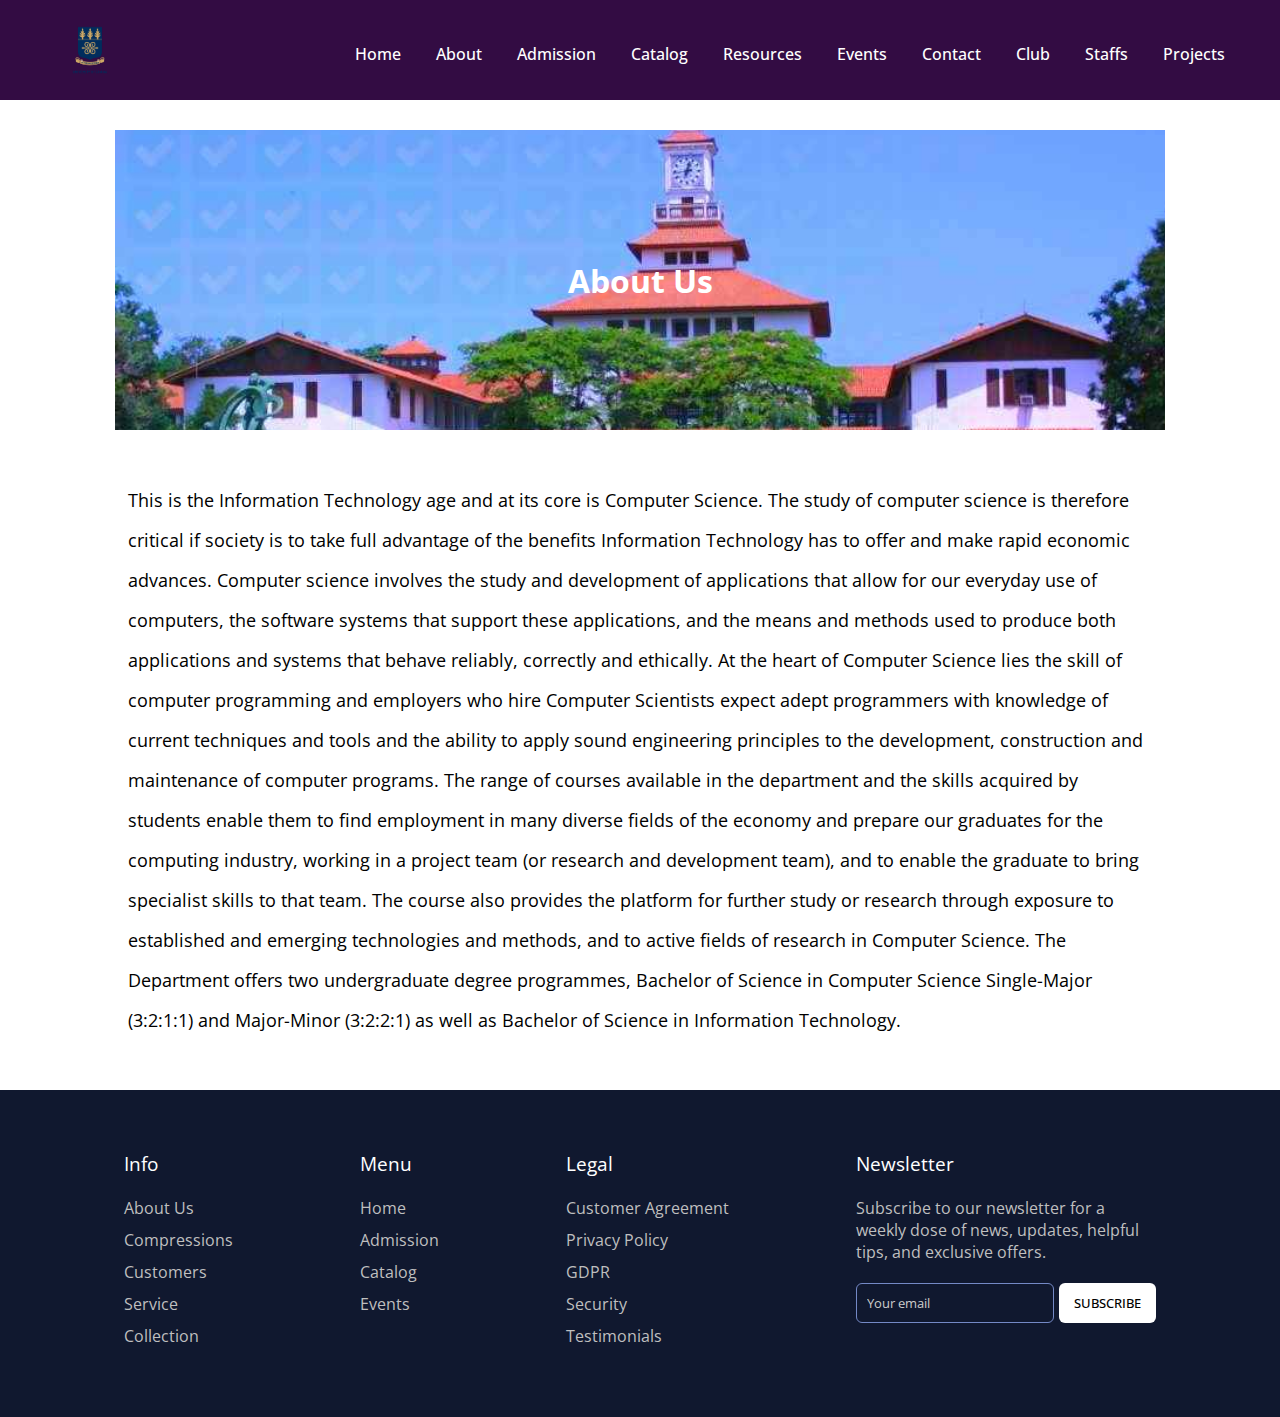
<file: about.html>
<!DOCTYPE html>
<html lang="en">
<head>
    <meta charset="UTF-8">
    <meta http-equiv="X-UA-Compatible" content="IE=edge">
    <meta name="viewport" content="width=device-width, initial-scale=1.0">
    <link rel="stylesheet" href="./styles/about.css">
    <link rel="stylesheet" href="./styles/nav.css">
    <link rel="stylesheet" href="./styles/footer.css">
    <title>About Us</title>
</head>
<body>
    <header class="header">
        <nav class="navbar">
            <h2 class="logo"><a href="#"><img height="60" width="70" src="./assets/ug.png" /></a></h2>
            <input type="checkbox" id="menu-toggle" />
            <label for="menu-toggle" id="hamburger-btn">
                <svg xmlns="http://www.w3.org/2000/svg" height="24" viewBox="0 0 24 24" width="24">
                    <path d="M3 12h18M3 6h18M3 18h18" stroke="currentColor" stroke-width="2" stroke-linecap="round" />
                </svg>
            </label>
        <ul class="links">
            <li><a href="index.html">Home</a></li>
            <li><a href="about.html">About</a></li>
            <li><a href="admission.html">Admission</a></li>
            <li><a href="catalog.html">Catalog</a></li>
            <li><a href="resources.html">Resources</a></li>
            <li><a href="events.html">Events</a></li>
            <li><a href="contact.html">Contact</a></li>
            <li><a href="clubs.html">Club</a></li>
            <li><a href="staff.html">Staffs</a></li>
            <li><a href="projects.html">Projects</a></li>
        </ul>
            <!-- <div class="buttons">
                    <a href="#" class="signin">Sign In</a>
                    <a href="#" class="signup">Sign Up</a>
                </div> -->
        </nav>
    </header>
    <main>
        
        <div class="container"><h1>About Us</h1></div>
        <div class="about">
            <p style="margin-bottom: 50px;">This is the Information Technology age and at its core is Computer Science. The study of computer science is therefore
            critical if society is to take full advantage of the benefits Information Technology has to offer and make rapid
            economic advances. Computer science involves the study and development of applications that allow for our everyday use
            of computers, the software systems that support these applications, and the means and methods used to produce both
            applications and systems that behave reliably, correctly and ethically. At the heart of Computer Science lies the skill
            of computer programming and employers who hire Computer Scientists expect adept programmers with knowledge of current
            techniques and tools and the ability to apply sound engineering principles to the development, construction and
            maintenance of computer programs.
            
            The range of courses available in the department and the skills acquired by students enable them to find employment in
            many diverse fields of the economy and prepare our graduates for the computing industry, working in a project team (or
            research and development team), and to enable the graduate to bring specialist skills to that team. The course also
            provides the platform for further study or research through exposure to established and emerging technologies and
            methods, and to active fields of research in Computer Science.
            
            The Department offers two undergraduate degree programmes, Bachelor of Science in Computer Science Single-Major
            (3:2:1:1) and Major-Minor (3:2:2:1) as well as Bachelor of Science in Information Technology.</p>
        </div>
    </main>

    <!-- Footer -->
    <section class="footer">
        <div class="footer-row">
            <div class="footer-col">
                <h4>Info</h4>
                <ul class="footer-links">
                    <li><a href="about.html">About Us</a></li>
                    <li><a href="#">Compressions</a></li>
                    <li><a href="contact.html">Customers</a></li>
                    <li><a href="#">Service</a></li>
                    <li><a href="catalog.html">Collection</a></li>
                </ul>
            </div>
            <div class="footer-col">
                <h4>Menu</h4>
                <ul class="footer-links">
                    <li><a href="index.html">Home</a></li>
                    <li><a href="admission.html"">Admission</a></li>
                        <li><a href=" catalog.html">Catalog</a></li>
                    <li><a href="events.html">Events</a></li>
                </ul>
            </div>
            <div class="footer-col">
                <h4>Legal</h4>
                <ul class="footer-links">
                    <li><a href="#">Customer Agreement</a></li>
                    <li><a href="#">Privacy Policy</a></li>
                    <li><a href="#">GDPR</a></li>
                    <li><a href="#">Security</a></li>
                    <li><a href="#">Testimonials</a></li>
                </ul>
            </div>
            <div class="footer-col">
                <h4>Newsletter</h4>
                <p>
                    Subscribe to our newsletter for a weekly dose
                    of news, updates, helpful tips, and
                    exclusive offers.
                </p>
                <form action="#">
                    <input type="text" placeholder="Your email" required>
                    <button type="submit">SUBSCRIBE</button>
                </form>
                <div class="icons">
                    <i class="fa-brands fa-facebook-f"></i>
                    <i class="fa-brands fa-twitter"></i>
                    <i class="fa-brands fa-linkedin"></i>
                    <i class="fa-brands fa-github"></i>
                </div>
            </div>
        </div>
    </section>
    
</body>
</html>
</file>
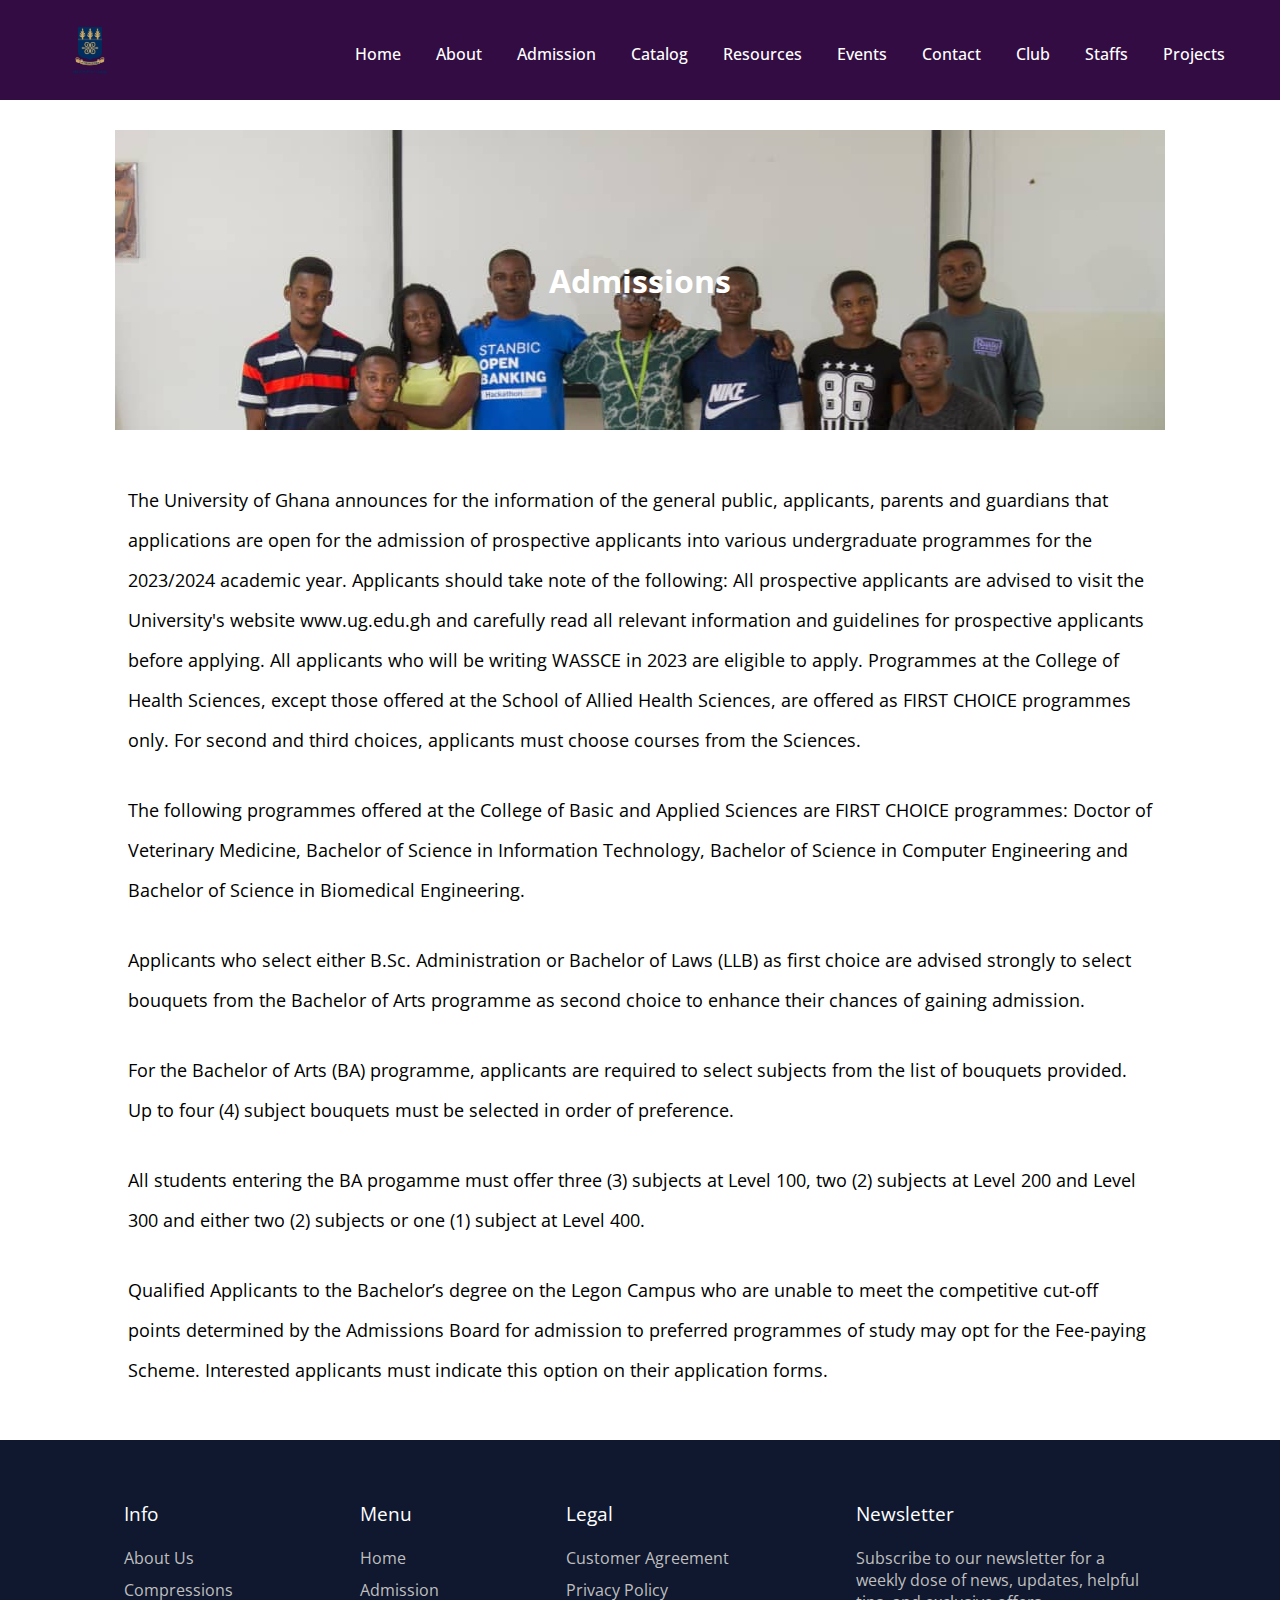
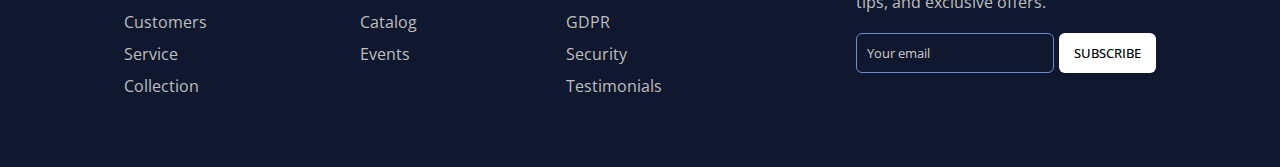
<file: admission.html>
<!DOCTYPE html>
<html lang="en">
<head>
    <meta charset="UTF-8">
    <meta http-equiv="X-UA-Compatible" content="IE=edge">
    <meta name="viewport" content="width=device-width, initial-scale=1.0">
    <link rel="stylesheet" href="./styles/admission.css">
    <link rel="stylesheet" href="./styles/nav.css">
    <link rel="stylesheet" href="./styles/footer.css">
    <title>Admissions</title>
</head>
<body>
    <header class="header">
        <nav class="navbar">
            <h2 class="logo"><a href="#"><img height="60" width="70" src="./assets/ug.png" /></a></h2>
            <input type="checkbox" id="menu-toggle" />
            <label for="menu-toggle" id="hamburger-btn">
                <svg xmlns="http://www.w3.org/2000/svg" height="24" viewBox="0 0 24 24" width="24">
                    <path d="M3 12h18M3 6h18M3 18h18" stroke="currentColor" stroke-width="2" stroke-linecap="round" />
                </svg>
            </label>
            <ul class="links">
                <li><a href="index.html">Home</a></li>
                <li><a href="about.html">About</a></li>
                <li><a href="admission.html">Admission</a></li>
                <li><a href="catalog.html">Catalog</a></li>
                <li><a href="resources.html">Resources</a></li>
                <li><a href="events.html">Events</a></li>
                <li><a href="contact.html">Contact</a></li>
                <li><a href="clubs.html">Club</a></li>
                <li><a href="staff.html">Staffs</a></li>
                <li><a href="projects.html">Projects</a></li>
            </ul>
            <!-- <div class="buttons">
                        <a href="#" class="signin">Sign In</a>
                        <a href="#" class="signup">Sign Up</a>
                    </div> -->
        </nav>
    </header>

    <div class="container">
        <h1>Admissions</h1>
    </div>
    <div class="text"><p>The University of Ghana announces for the information of the general public, applicants, parents and guardians that
    applications are open for the admission of prospective applicants into various undergraduate programmes for the
    2023/2024 academic year. Applicants should take note of the following:
    
    All prospective applicants are advised to visit the University's website www.ug.edu.gh and carefully read all relevant
    information and guidelines for prospective applicants before applying.
    
    
    All applicants who will be writing WASSCE in 2023 are eligible to apply.
    
    Programmes at the College of Health Sciences, except those offered at the School of Allied Health Sciences, are offered
    as FIRST CHOICE programmes only.
    
    For second and third choices, applicants must choose courses from the Sciences.</p>
    <p style="margin-top: 30px;">The following programmes offered at the College of Basic and Applied Sciences are FIRST CHOICE programmes: Doctor of
    Veterinary Medicine, Bachelor of Science in Information Technology, Bachelor of Science in Computer Engineering and
    Bachelor of Science in Biomedical Engineering.</p>
    <p style="margin-top: 30px;">Applicants who select either B.Sc. Administration or Bachelor of Laws (LLB) as first choice are advised strongly to
    select bouquets from the Bachelor of Arts programme as second choice to enhance their chances of gaining admission.</p>
    <p style="margin-top: 30px;">For the Bachelor of Arts (BA) programme, applicants are required to select subjects from the list of bouquets provided.
    Up to four (4) subject bouquets must be selected in order of preference.</p>
    <p style="margin-top: 30px;">All students entering the BA progamme must offer three (3) subjects at Level 100, two (2) subjects at Level 200 and
    Level 300 and either two (2) subjects or one (1) subject at Level 400.</p>
    <p style="margin-top: 30px; margin-bottom: 50px;">Qualified Applicants to the Bachelor’s degree on the Legon Campus who are unable to meet the competitive cut-off points
    determined by the Admissions Board for admission to preferred programmes of study may opt for the Fee-paying Scheme.
    Interested applicants must indicate this option on their application forms.</p>
</div>

<!-- Footer -->
<section class="footer">
    <div class="footer-row">
        <div class="footer-col">
            <h4>Info</h4>
            <ul class="footer-links">
                <li><a href="about.html">About Us</a></li>
                <li><a href="#">Compressions</a></li>
                <li><a href="contact.html">Customers</a></li>
                <li><a href="#">Service</a></li>
                <li><a href="catalog.html">Collection</a></li>
            </ul>
        </div>
        <div class="footer-col">
            <h4>Menu</h4>
            <ul class="footer-links">
                <li><a href="index.html">Home</a></li>
                <li><a href="admission.html"">Admission</a></li>
                    <li><a href=" catalog.html">Catalog</a></li>
                <li><a href="events.html">Events</a></li>
            </ul>
        </div>
        <div class="footer-col">
            <h4>Legal</h4>
            <ul class="footer-links">
                <li><a href="#">Customer Agreement</a></li>
                <li><a href="#">Privacy Policy</a></li>
                <li><a href="#">GDPR</a></li>
                <li><a href="#">Security</a></li>
                <li><a href="#">Testimonials</a></li>
            </ul>
        </div>
        <div class="footer-col">
            <h4>Newsletter</h4>
            <p>
                Subscribe to our newsletter for a weekly dose
                of news, updates, helpful tips, and
                exclusive offers.
            </p>
            <form action="#">
                <input type="text" placeholder="Your email" required>
                <button type="submit">SUBSCRIBE</button>
            </form>
            <div class="icons">
                <i class="fa-brands fa-facebook-f"></i>
                <i class="fa-brands fa-twitter"></i>
                <i class="fa-brands fa-linkedin"></i>
                <i class="fa-brands fa-github"></i>
            </div>
        </div>
    </div>
</section>
    
</body>
</html>
</file>
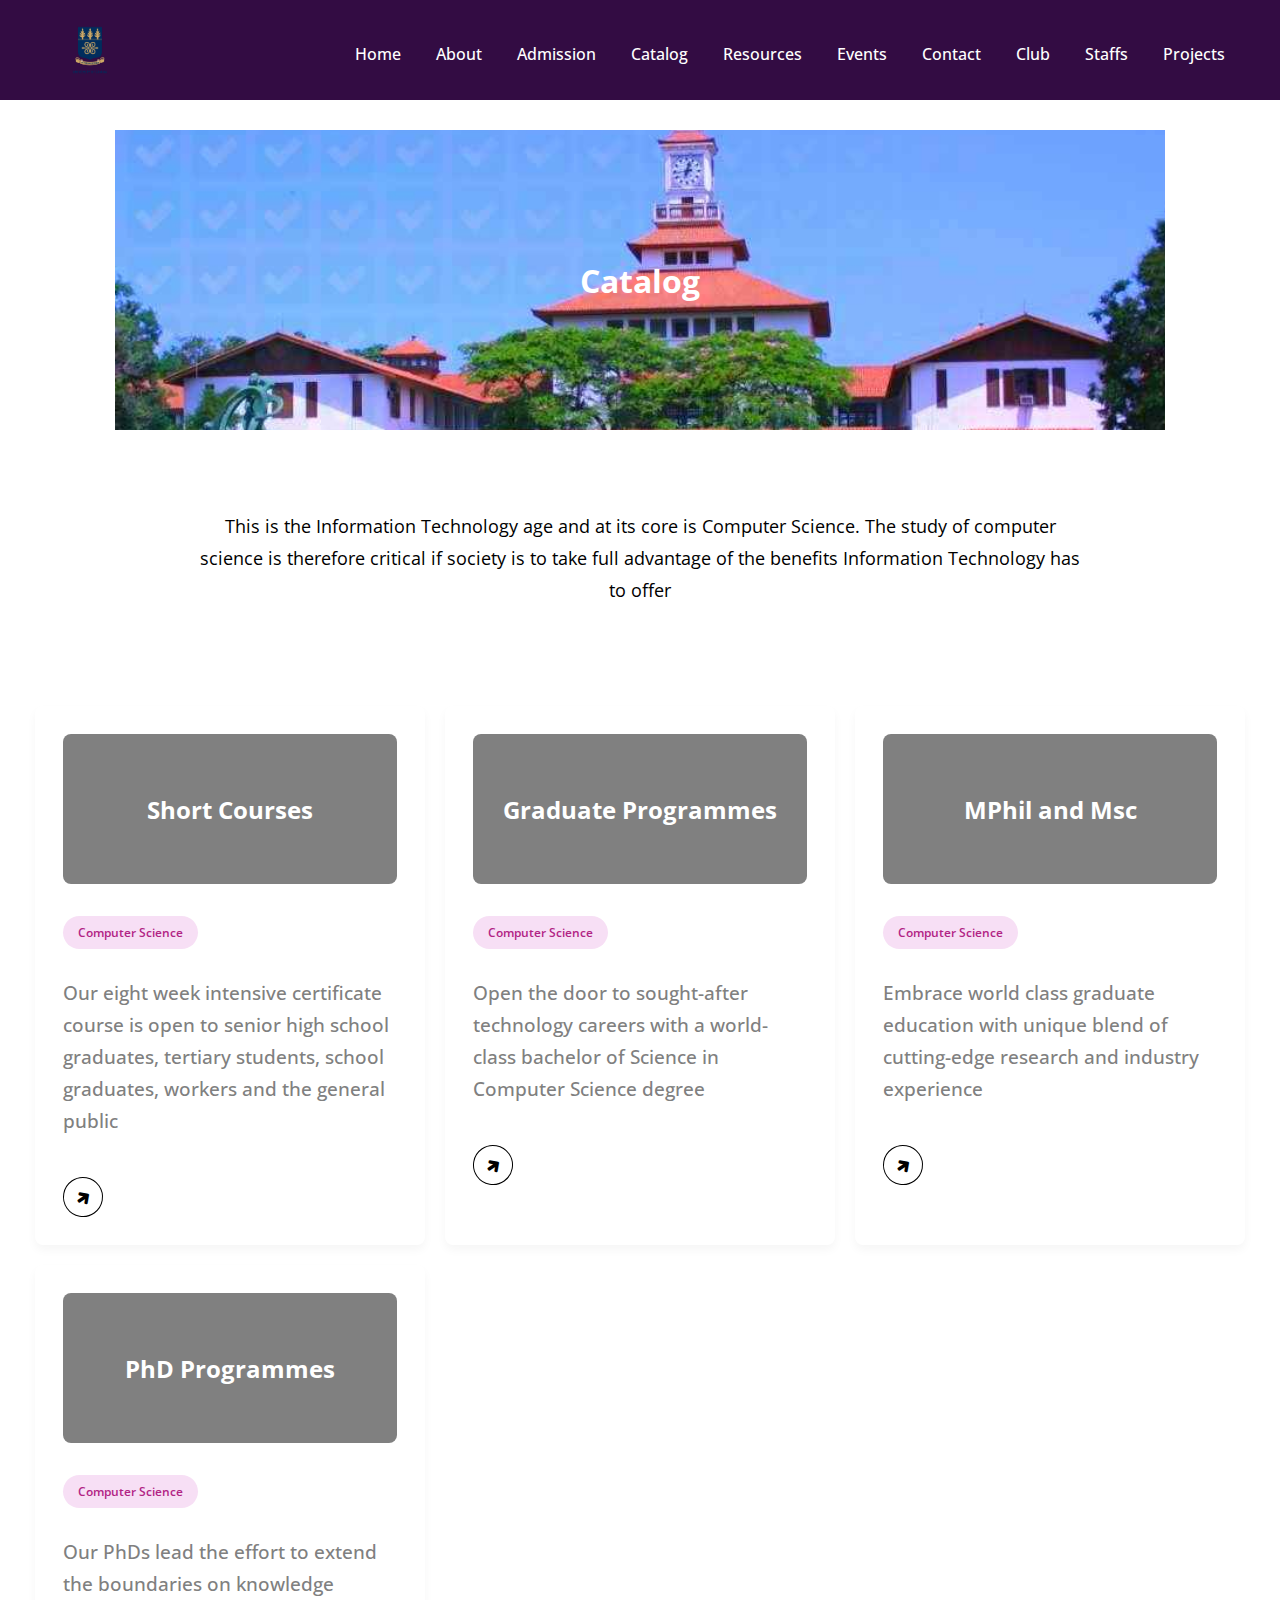
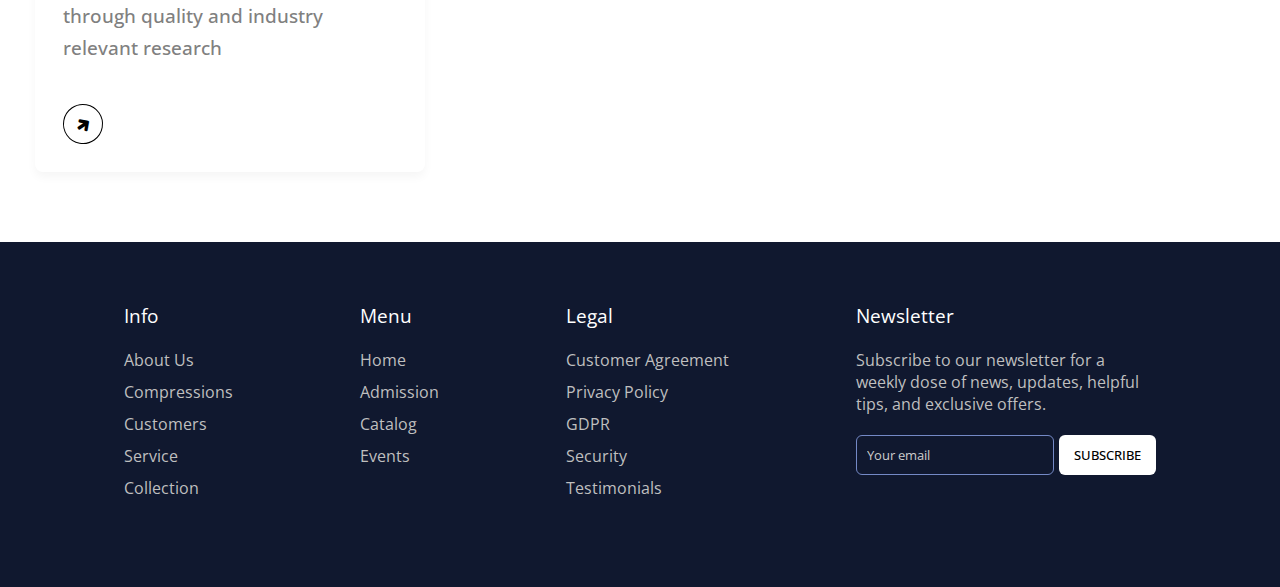
<file: catalog.html>
<!DOCTYPE html>
<html lang="en">

<head>
    <meta charset="UTF-8">
    <meta http-equiv="X-UA-Compatible" content="IE=edge">
    <meta name="viewport" content="width=device-width, initial-scale=1.0">
    <link rel="stylesheet" href="https://cdnjs.cloudflare.com/ajax/libs/font-awesome/4.7.0/css/font-awesome.min.css">
    <link rel="stylesheet" href="./styles/catalog.css">
    <link rel="stylesheet" href="./styles/nav.css">
    <link rel="stylesheet" href="./styles/footer.css">
    <title>Catalog</title>
</head>

<body>
    <header class="header">
        <nav class="navbar">
            <h2 class="logo"><a href="#"><img height="60" width="70" src="./assets/ug.png" /></a></h2>
            <input type="checkbox" id="menu-toggle" />
            <label for="menu-toggle" id="hamburger-btn">
                <svg xmlns="http://www.w3.org/2000/svg" height="24" viewBox="0 0 24 24" width="24">
                    <path d="M3 12h18M3 6h18M3 18h18" stroke="currentColor" stroke-width="2" stroke-linecap="round" />
                </svg>
            </label>
            <ul class="links">
                <li><a href="index.html">Home</a></li>
                <li><a href="about.html">About</a></li>
                <li><a href="admission.html">Admission</a></li>
                <li><a href="catalog.html">Catalog</a></li>
                <li><a href="resources.html">Resources</a></li>
                <li><a href="events.html">Events</a></li>
                <li><a href="contact.html">Contact</a></li>
                <li><a href="clubs.html">Club</a></li>
                <li><a href="staff.html">Staffs</a></li>
                <li><a href="projects.html">Projects</a></li>
            </ul>
            <!-- <div class="buttons">
                    <a href="#" class="signin">Sign In</a>
                    <a href="#" class="signup">Sign Up</a>
                </div> -->
        </nav>
    </header>
    <main>
        <div class="container">
            <h1>Catalog</h1>
        </div>

        <div class="text"><p>This is the Information Technology age and at its core is Computer Science. The study of computer science is therefore
        critical if society is to take full advantage of the benefits Information Technology has to offer</p></div>

        <div class="card-list">
            <a href="#" class="card-item">
                <div class="course" >
                    Short Courses
                </div>
                <span class="developer">Computer Science</span>
                <h4>Our eight week intensive certificate course is open to senior high school graduates, tertiary students, school
                graduates, workers and the general public</h4>
                <div class="arrow">
                    <i class="fa fa-arrow-right card-icon"></i>
                </div>
            </a>
            <a href="#" class="card-item">
                <div class="course">
                    Graduate Programmes
                </div>
                <span class="developer">Computer Science</span>
                <h4>Open the door to sought-after technology careers with a world-class bachelor of Science in Computer Science degree</h4>
                <div class="arrow">
                    <i class="fa fa-arrow-right card-icon"></i>
                </div>
            </a>
            <a href="#" class="card-item">
                <div class="course">
                    MPhil and Msc 
                </div>
                <span class="developer">Computer Science</span>
                <h4>Embrace world class graduate education with unique blend of cutting-edge research and industry experience</h4>
                <div class="arrow">
                    <i class="fa fa-arrow-right card-icon"></i>
                </div>
            </a>
            <a href="#" class="card-item">
                <div class="course">
                    PhD Programmes
                </div>
                <span class="developer">Computer Science</span>
                <h4>Our PhDs lead the effort to extend the boundaries on knowledge through quality and industry relevant research</h4>
                <div class="arrow">
                    <i class="fa fa-arrow-right card-icon"></i>
                </div>
            </a>
            
        </div>
  
    </main>

    <!-- Footer -->
    <section class="footer">
        <div class="footer-row">
            <div class="footer-col">
                <h4>Info</h4>
                <ul class="footer-links">
                    <li><a href="about.html">About Us</a></li>
                    <li><a href="#">Compressions</a></li>
                    <li><a href="contact.html">Customers</a></li>
                    <li><a href="#">Service</a></li>
                    <li><a href="catalog.html">Collection</a></li>
                </ul>
            </div>
            <div class="footer-col">
                <h4>Menu</h4>
                <ul class="footer-links">
                    <li><a href="index.html">Home</a></li>
                    <li><a href="admission.html"">Admission</a></li>
                        <li><a href=" catalog.html">Catalog</a></li>
                    <li><a href="events.html">Events</a></li>
                </ul>
            </div>
            <div class="footer-col">
                <h4>Legal</h4>
                <ul class="footer-links">
                    <li><a href="#">Customer Agreement</a></li>
                    <li><a href="#">Privacy Policy</a></li>
                    <li><a href="#">GDPR</a></li>
                    <li><a href="#">Security</a></li>
                    <li><a href="#">Testimonials</a></li>
                </ul>
            </div>
            <div class="footer-col">
                <h4>Newsletter</h4>
                <p>
                    Subscribe to our newsletter for a weekly dose
                    of news, updates, helpful tips, and
                    exclusive offers.
                </p>
                <form action="#">
                    <input type="text" placeholder="Your email" required>
                    <button type="submit">SUBSCRIBE</button>
                </form>
                <div class="icons">
                    <i class="fa-brands fa-facebook-f"></i>
                    <i class="fa-brands fa-twitter"></i>
                    <i class="fa-brands fa-linkedin"></i>
                    <i class="fa-brands fa-github"></i>
                </div>
            </div>
        </div>
    </section>

</body>

</html>
</file>
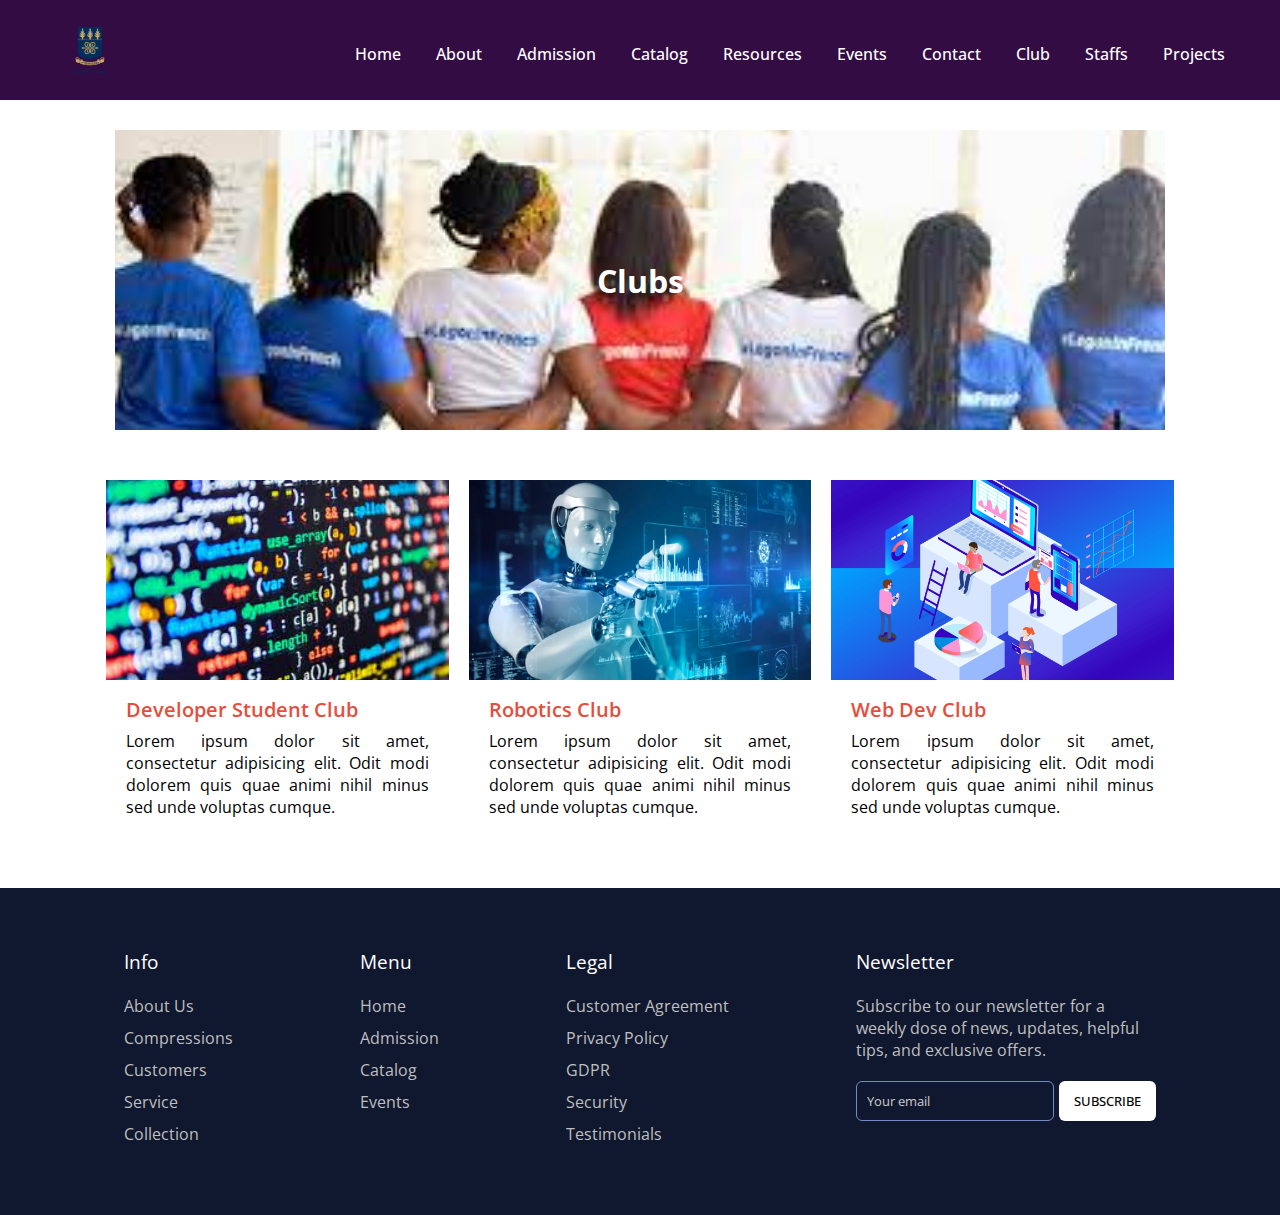
<file: clubs.html>
<!DOCTYPE html>
<html lang="en">

<head>
    <meta charset="UTF-8">
    <meta http-equiv="X-UA-Compatible" content="IE=edge">
    <meta name="viewport" content="width=device-width, initial-scale=1.0">
    <link rel="stylesheet" href="./styles/clubs.css">
    <link rel="stylesheet" href="./styles/nav.css">
    <link rel="stylesheet" href="./styles/footer.css">
    <title>Clubs</title>
</head>

<body>
    <header class="header">
        <nav class="navbar">
            <h2 class="logo"><a href="#"><img height="60" width="70" src="./assets/ug.png" /></a></h2>
            <input type="checkbox" id="menu-toggle" />
            <label for="menu-toggle" id="hamburger-btn">
                <svg xmlns="http://www.w3.org/2000/svg" height="24" viewBox="0 0 24 24" width="24">
                    <path d="M3 12h18M3 6h18M3 18h18" stroke="currentColor" stroke-width="2" stroke-linecap="round" />
                </svg>
            </label>
            <ul class="links">
                <li><a href="index.html">Home</a></li>
                <li><a href="about.html">About</a></li>
                <li><a href="admission.html">Admission</a></li>
                <li><a href="catalog.html">Catalog</a></li>
                <li><a href="resources.html">Resources</a></li>
                <li><a href="events.html">Events</a></li>
                <li><a href="contact.html">Contact</a></li>
                <li><a href="clubs.html">Club</a></li>
                <li><a href="staff.html">Staffs</a></li>
                <li><a href="projects.html">Projects</a></li>
            </ul>
            <!-- <div class="buttons">
                    <a href="#" class="signin">Sign In</a>
                    <a href="#" class="signup">Sign Up</a>
                </div> -->
        </nav>
    </header>
    <main>
        <div class="container">
            <h1>Clubs</h1>
        </div>

    </main>

    <!-- content -->
    <div class="slider ">
        <div class="card">
            <div class="img">
                <img src="./assets/web.jpeg" alt="">
            </div>
            <div class="content">
                <div class="sub-title">
                    Developer Student Club
                </div>
                <p>
                    Lorem ipsum dolor sit amet, consectetur adipisicing elit. Odit modi dolorem quis quae animi nihil minus
                    sed unde voluptas cumque.
                </p>
            </div>
        </div>
        <div class="card">
            <div class="img">
                <img src="./assets/robotics.png" alt="">
            </div>
            <div class="content">
                <div class="sub-title">
                    Robotics Club
                </div>
                <p>
                    Lorem ipsum dolor sit amet, consectetur adipisicing elit. Odit modi dolorem quis quae animi nihil minus
                    sed unde voluptas cumque.
                </p>
            </div>
        </div>
        <div class="card">
            <div class="img">
                <img src="./assets/mobile.png" alt="">
            </div>
            <div class="content">
                <div class="sub-title">
                    Web Dev Club
                </div>
                <p>
                    Lorem ipsum dolor sit amet, consectetur adipisicing elit. Odit modi dolorem quis quae animi nihil minus
                    sed unde voluptas cumque.
                </p>
            </div>
        </div>
    </div>



    <!-- Footer -->
    <section class="footer">
        <div class="footer-row">
            <div class="footer-col">
                <h4>Info</h4>
                <ul class="footer-links">
                    <li><a href="about.html">About Us</a></li>
                    <li><a href="#">Compressions</a></li>
                    <li><a href="contact.html">Customers</a></li>
                    <li><a href="#">Service</a></li>
                    <li><a href="catalog.html">Collection</a></li>
                </ul>
            </div>
            <div class="footer-col">
                <h4>Menu</h4>
                <ul class="footer-links">
                    <li><a href="index.html">Home</a></li>
                    <li><a href="admission.html"">Admission</a></li>
                        <li><a href=" catalog.html">Catalog</a></li>
                    <li><a href="events.html">Events</a></li>
                </ul>
            </div>
            <div class="footer-col">
                <h4>Legal</h4>
                <ul class="footer-links">
                    <li><a href="#">Customer Agreement</a></li>
                    <li><a href="#">Privacy Policy</a></li>
                    <li><a href="#">GDPR</a></li>
                    <li><a href="#">Security</a></li>
                    <li><a href="#">Testimonials</a></li>
                </ul>
            </div>
            <div class="footer-col">
                <h4>Newsletter</h4>
                <p>
                    Subscribe to our newsletter for a weekly dose
                    of news, updates, helpful tips, and
                    exclusive offers.
                </p>
                <form action="#">
                    <input type="text" placeholder="Your email" required>
                    <button type="submit">SUBSCRIBE</button>
                </form>
                <div class="icons">
                    <i class="fa-brands fa-facebook-f"></i>
                    <i class="fa-brands fa-twitter"></i>
                    <i class="fa-brands fa-linkedin"></i>
                    <i class="fa-brands fa-github"></i>
                </div>
            </div>
        </div>
    </section>

</body>

</html>
</file>
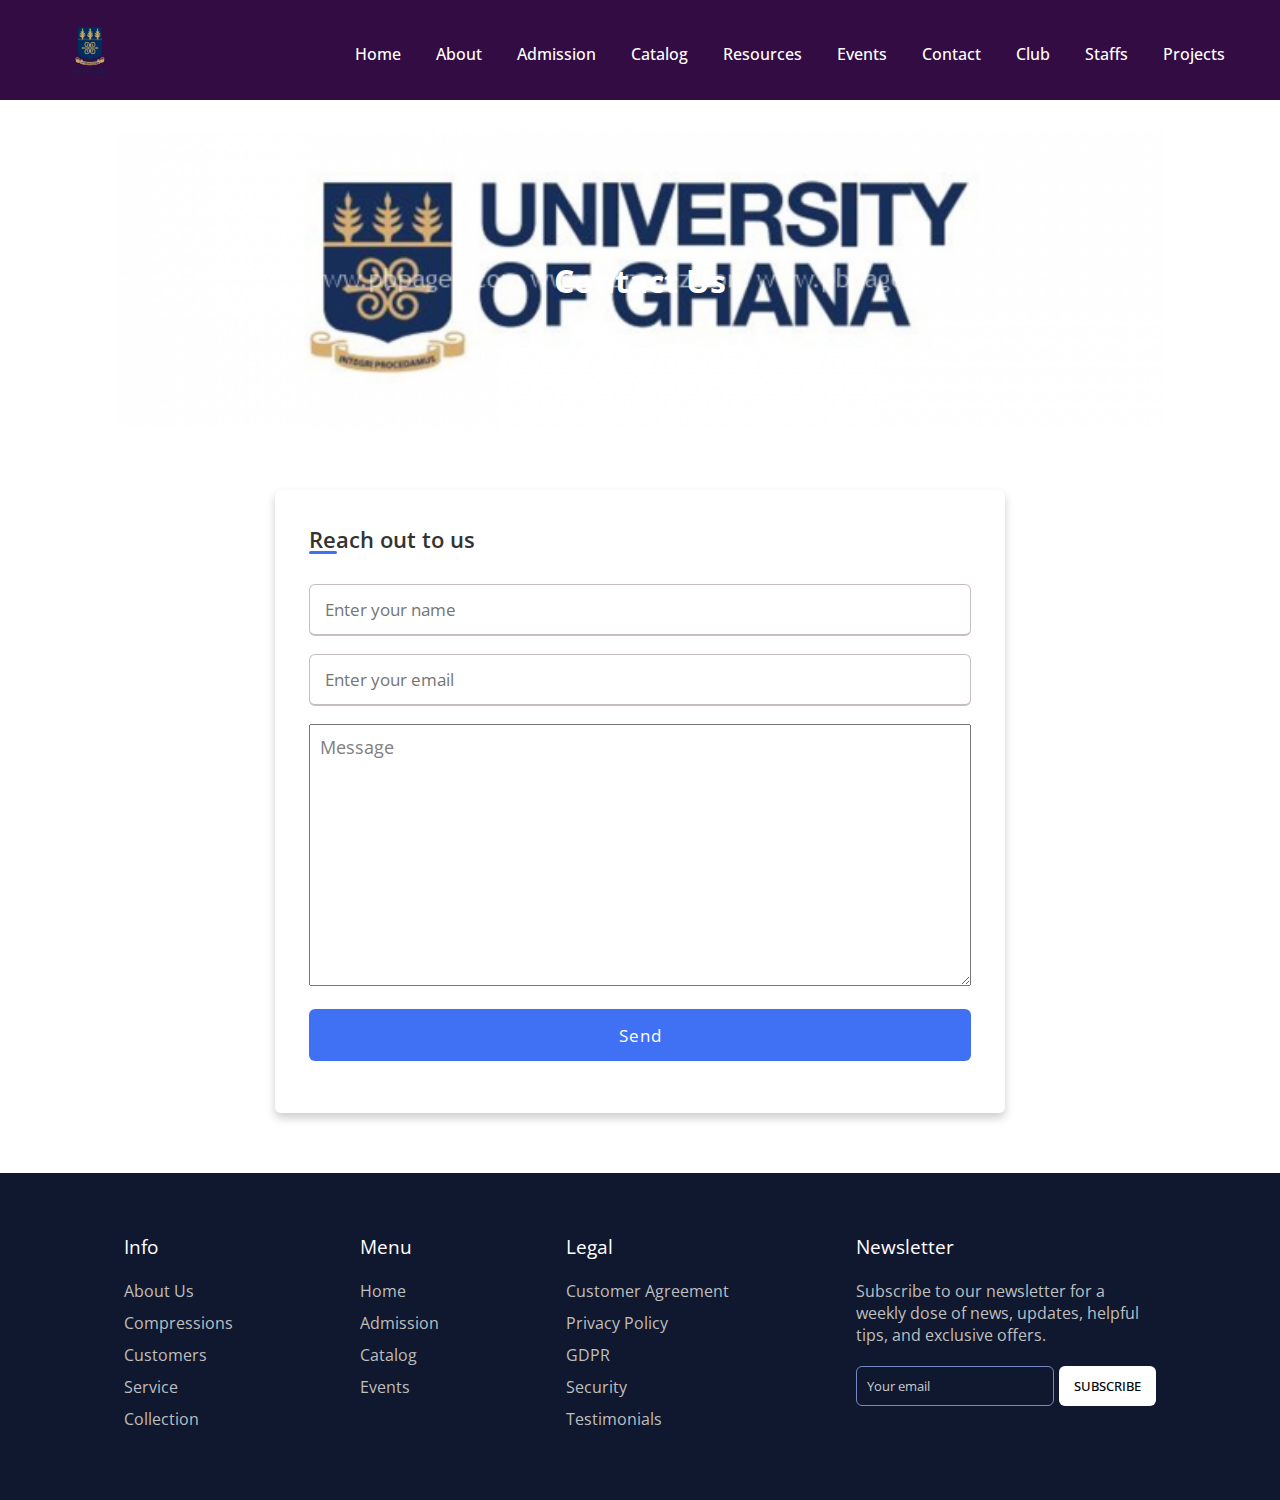
<file: contact.html>
<!DOCTYPE html>
<html lang="en">

<head>
    <meta charset="UTF-8">
    <meta http-equiv="X-UA-Compatible" content="IE=edge">
    <meta name="viewport" content="width=device-width, initial-scale=1.0">
    <link rel="stylesheet" href="./styles/contact.css">
    <link rel="stylesheet" href="./styles/nav.css">
    <link rel="stylesheet" href="./styles/footer.css">
    <title>Contact Us</title>
</head>

<body>
    <header class="header">
        <nav class="navbar">
            <h2 class="logo"><a href="#"><img height="60" width="70" src="./assets/ug.png" /></a></h2>
            <input type="checkbox" id="menu-toggle" />
            <label for="menu-toggle" id="hamburger-btn">
                <svg xmlns="http://www.w3.org/2000/svg" height="24" viewBox="0 0 24 24" width="24">
                    <path d="M3 12h18M3 6h18M3 18h18" stroke="currentColor" stroke-width="2" stroke-linecap="round" />
                </svg>
            </label>
            <ul class="links">
                <li><a href="index.html">Home</a></li>
                <li><a href="about.html">About</a></li>
                <li><a href="admission.html">Admission</a></li>
                <li><a href="catalog.html">Catalog</a></li>
                <li><a href="resources.html">Resources</a></li>
                <li><a href="events.html">Events</a></li>
                <li><a href="contact.html">Contact</a></li>
                <li><a href="clubs.html">Club</a></li>
                <li><a href="staff.html">Staffs</a></li>
                <li><a href="projects.html">Projects</a></li>
            </ul>
            <!-- <div class="buttons">
                    <a href="#" class="signin">Sign In</a>
                    <a href="#" class="signup">Sign Up</a>
                </div> -->
        </nav>
    </header>
    <main>
        <div class="container">
            <h1>Contact Us</h1>
        </div>

        <div class="wrapper">
            <h2>Reach out to us</h2>
            <form action="#">
                <div class="input-box">
                    <input type="text" placeholder="Enter your name" required>
                </div>
                <div class="input-box">
                    <input type="text" placeholder="Enter your email" required>
                </div>
                
                <textarea cols="120" rows="10" style="max-width:100%; padding: 10px; font-size: large; color: gray;">Message</textarea>
                <div class="input-box button">
                    <input type="Submit" value="Send">
                </div>
                
            </form>
        </div>

    </main>

    <!-- Footer -->
    <section class="footer">
        <div class="footer-row">
            <div class="footer-col">
                <h4>Info</h4>
                <ul class="footer-links">
                    <li><a href="about.html">About Us</a></li>
                    <li><a href="#">Compressions</a></li>
                    <li><a href="contact.html">Customers</a></li>
                    <li><a href="#">Service</a></li>
                    <li><a href="catalog.html">Collection</a></li>
                </ul>
            </div>
            <div class="footer-col">
                <h4>Menu</h4>
                <ul class="footer-links">
                    <li><a href="index.html">Home</a></li>
                    <li><a href="admission.html"">Admission</a></li>
                        <li><a href=" catalog.html">Catalog</a></li>
                    <li><a href="events.html">Events</a></li>
                </ul>
            </div>
            <div class="footer-col">
                <h4>Legal</h4>
                <ul class="footer-links">
                    <li><a href="#">Customer Agreement</a></li>
                    <li><a href="#">Privacy Policy</a></li>
                    <li><a href="#">GDPR</a></li>
                    <li><a href="#">Security</a></li>
                    <li><a href="#">Testimonials</a></li>
                </ul>
            </div>
            <div class="footer-col">
                <h4>Newsletter</h4>
                <p>
                    Subscribe to our newsletter for a weekly dose
                    of news, updates, helpful tips, and
                    exclusive offers.
                </p>
                <form action="#">
                    <input type="text" placeholder="Your email" required>
                    <button type="submit">SUBSCRIBE</button>
                </form>
                <div class="icons">
                    <i class="fa-brands fa-facebook-f"></i>
                    <i class="fa-brands fa-twitter"></i>
                    <i class="fa-brands fa-linkedin"></i>
                    <i class="fa-brands fa-github"></i>
                </div>
            </div>
        </div>
    </section>

</body>

</html>
</file>
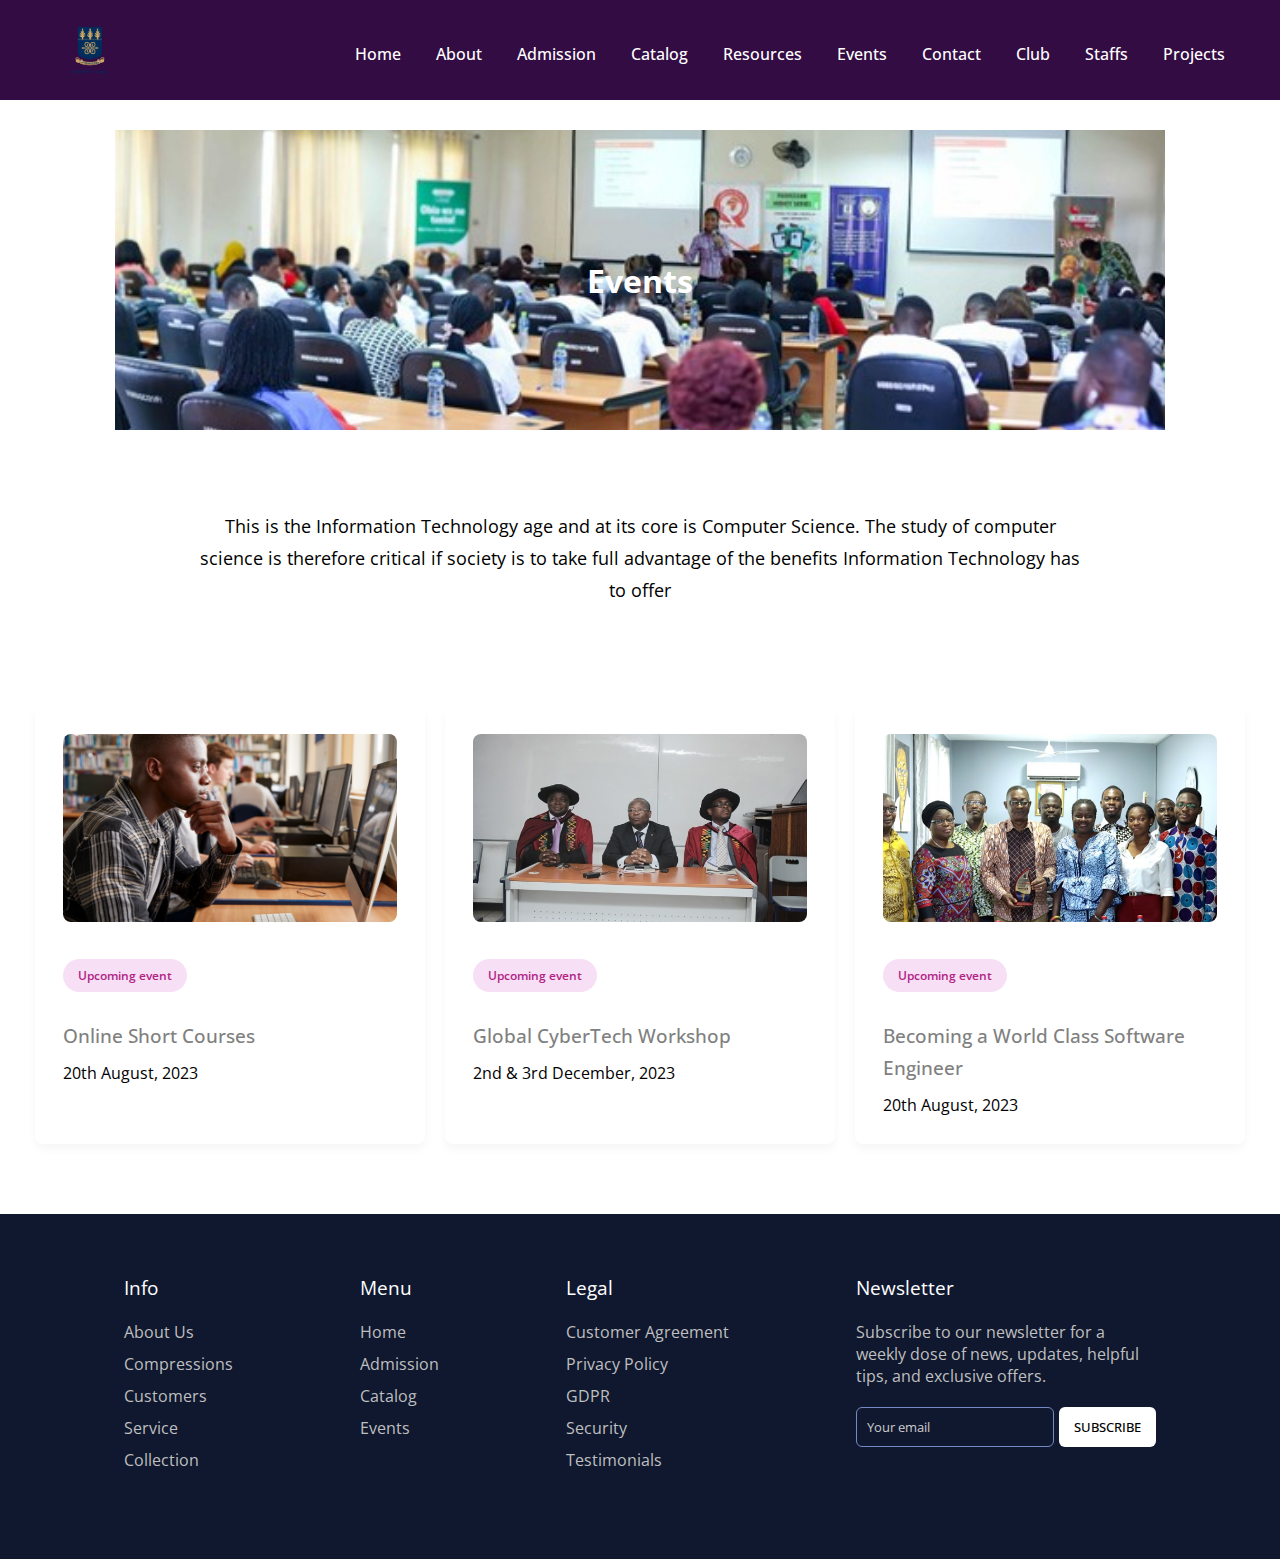
<file: events.html>
<!DOCTYPE html>
<html lang="en">

<head>
    <meta charset="UTF-8">
    <meta http-equiv="X-UA-Compatible" content="IE=edge">
    <meta name="viewport" content="width=device-width, initial-scale=1.0">
    <link rel="stylesheet" href="https://cdnjs.cloudflare.com/ajax/libs/font-awesome/4.7.0/css/font-awesome.min.css">
    <link rel="stylesheet" href="./styles/events.css">
    <link rel="stylesheet" href="./styles/nav.css">
    <link rel="stylesheet" href="./styles/footer.css">
    <title>Events</title>
</head>

<body>
    <header class="header">
        <nav class="navbar">
            <h2 class="logo"><a href="#"><img height="60" width="70" src="./assets/ug.png" /></a></h2>
            <input type="checkbox" id="menu-toggle" />
            <label for="menu-toggle" id="hamburger-btn">
                <svg xmlns="http://www.w3.org/2000/svg" height="24" viewBox="0 0 24 24" width="24">
                    <path d="M3 12h18M3 6h18M3 18h18" stroke="currentColor" stroke-width="2" stroke-linecap="round" />
                </svg>
            </label>
            <ul class="links">
                <li><a href="index.html">Home</a></li>
                <li><a href="about.html">About</a></li>
                <li><a href="admission.html">Admission</a></li>
                <li><a href="catalog.html">Catalog</a></li>
                <li><a href="resources.html">Resources</a></li>
                <li><a href="events.html">Events</a></li>
                <li><a href="contact.html">Contact</a></li>
                <li><a href="clubs.html">Club</a></li>
                <li><a href="staff.html">Staffs</a></li>
                <li><a href="projects.html">Projects</a></li>
            </ul>
            <!-- <div class="buttons">
                    <a href="#" class="signin">Sign In</a>
                    <a href="#" class="signup">Sign Up</a>
                </div> -->
        </nav>
    </header>
    <main>
        <div class="container">
            <h1>Events</h1>
        </div>


        <div class="text">
            <p>This is the Information Technology age and at its core is Computer Science. The study of computer science is
                therefore
                critical if society is to take full advantage of the benefits Information Technology has to offer</p>
        </div>

        <div class="card-list">
            <a href="#" class="card-item">
                <img src="./assets/event-2.jpeg" />
                <span class="developer">Upcoming event</span>
                <h4>Online Short Courses</h4>
                <p>20th August, 2023</p>
                </a>
            <a href="#" class="card-item">
                <img src="./assets/event-1.jpeg" />
                <span class="developer">Upcoming event</span>
                <h4>Global CyberTech Workshop</h4>
                <p>2nd & 3rd December, 2023</p>
            </a>
            <a href="#" class="card-item">
                <img src="./assets/event-3.jpeg" />
                <span class="developer">Upcoming event</span>
                <h4>Becoming a World Class Software Engineer</h4>
                <p>20th August, 2023</p>
            </a>

        </div>

    </main>

    <!-- Footer -->
    <section class="footer">
        <div class="footer-row">
            <div class="footer-col">
                <h4>Info</h4>
                <ul class="footer-links">
                    <li><a href="about.html">About Us</a></li>
                    <li><a href="#">Compressions</a></li>
                    <li><a href="contact.html">Customers</a></li>
                    <li><a href="#">Service</a></li>
                    <li><a href="catalog.html">Collection</a></li>
                </ul>
            </div>
            <div class="footer-col">
                <h4>Menu</h4>
                <ul class="footer-links">
                    <li><a href="index.html">Home</a></li>
                    <li><a href="admission.html"">Admission</a></li>
                        <li><a href=" catalog.html">Catalog</a></li>
                    <li><a href="events.html">Events</a></li>
                </ul>
            </div>
            <div class="footer-col">
                <h4>Legal</h4>
                <ul class="footer-links">
                    <li><a href="#">Customer Agreement</a></li>
                    <li><a href="#">Privacy Policy</a></li>
                    <li><a href="#">GDPR</a></li>
                    <li><a href="#">Security</a></li>
                    <li><a href="#">Testimonials</a></li>
                </ul>
            </div>
            <div class="footer-col">
                <h4>Newsletter</h4>
                <p>
                    Subscribe to our newsletter for a weekly dose
                    of news, updates, helpful tips, and
                    exclusive offers.
                </p>
                <form action="#">
                    <input type="text" placeholder="Your email" required>
                    <button type="submit">SUBSCRIBE</button>
                </form>
                <div class="icons">
                    <i class="fa-brands fa-facebook-f"></i>
                    <i class="fa-brands fa-twitter"></i>
                    <i class="fa-brands fa-linkedin"></i>
                    <i class="fa-brands fa-github"></i>
                </div>
            </div>
        </div>
    </section>

</body>

</html>
</file>
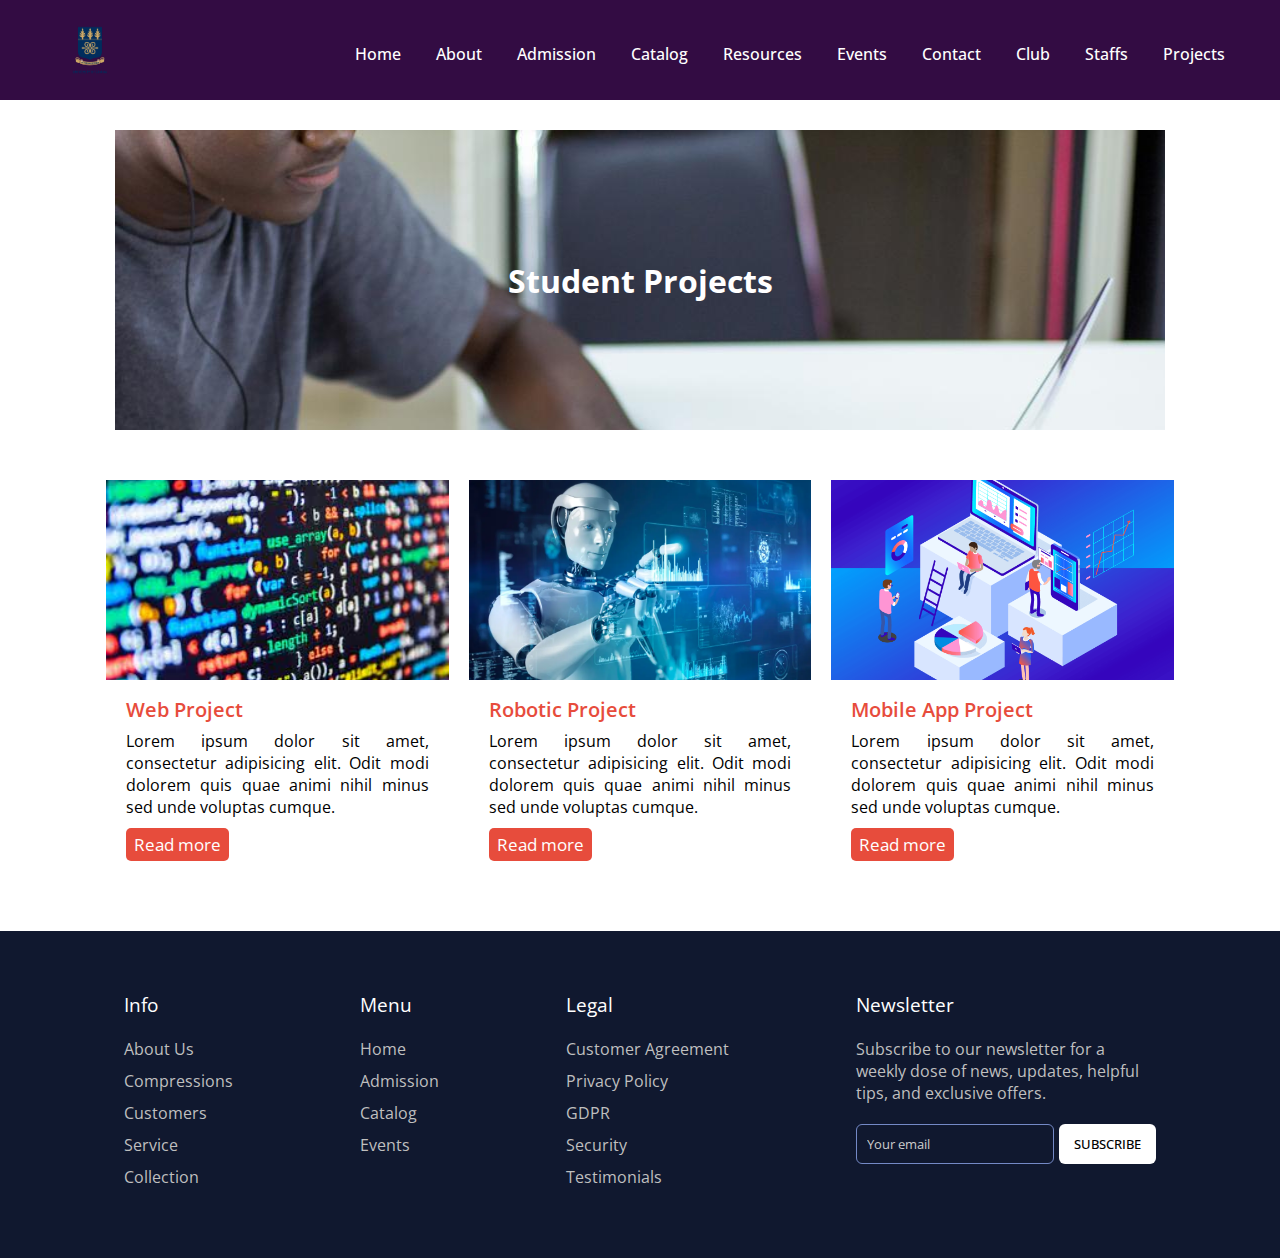
<file: projects.html>
<!DOCTYPE html>
<html lang="en">

<head>
    <meta charset="UTF-8">
    <meta http-equiv="X-UA-Compatible" content="IE=edge">
    <meta name="viewport" content="width=device-width, initial-scale=1.0">
    <link rel="stylesheet" href="./styles/projects.css">
    <link rel="stylesheet" href="./styles/nav.css">
    <link rel="stylesheet" href="./styles/footer.css">
    <title>Student Projects</title>
</head>

<body>
    <header class="header">
        <nav class="navbar">
            <h2 class="logo"><a href="#"><img height="60" width="70" src="./assets/ug.png" /></a></h2>
            <input type="checkbox" id="menu-toggle" />
            <label for="menu-toggle" id="hamburger-btn">
                <svg xmlns="http://www.w3.org/2000/svg" height="24" viewBox="0 0 24 24" width="24">
                    <path d="M3 12h18M3 6h18M3 18h18" stroke="currentColor" stroke-width="2" stroke-linecap="round" />
                </svg>
            </label>
            <ul class="links">
                <li><a href="index.html">Home</a></li>
                <li><a href="about.html">About</a></li>
                <li><a href="admission.html">Admission</a></li>
                <li><a href="catalog.html">Catalog</a></li>
                <li><a href="resources.html">Resources</a></li>
                <li><a href="events.html">Events</a></li>
                <li><a href="contact.html">Contact</a></li>
                <li><a href="clubs.html">Club</a></li>
                <li><a href="staff.html">Staffs</a></li>
                <li><a href="projects.html">Projects</a></li>
            </ul>
        </nav>
    </header>
    <main>
        <div class="container">
            <h1>Student Projects</h1>
        </div>

    </main>

    <!-- content -->
    <div class="slider ">
        <div class="card">
            <div class="img">
                <img src="./assets/web.jpeg" alt="">
            </div>
            <div class="content">
                <div class="sub-title">
                    Web Project
                </div>
                <p>
                    Lorem ipsum dolor sit amet, consectetur adipisicing elit. Odit modi dolorem quis quae animi nihil minus
                    sed unde voluptas cumque.
                </p>
                <div class="btn">
                    <button>Read more</button>
                </div>
            </div>
        </div>
        <div class="card">
            <div class="img">
                <img src="./assets/robotics.png" alt="">
            </div>
            <div class="content">
                <div class="sub-title">
                    Robotic Project
                </div>
                <p>
                    Lorem ipsum dolor sit amet, consectetur adipisicing elit. Odit modi dolorem quis quae animi nihil minus
                    sed unde voluptas cumque.
                </p>
                <div class="btn">
                    <button>Read more</button>
                </div>
            </div>
        </div>
        <div class="card">
            <div class="img">
                <img src="./assets/mobile.png" alt="">
            </div>
            <div class="content">
                <div class="sub-title">
                    Mobile App Project
                </div>
                <p>
                    Lorem ipsum dolor sit amet, consectetur adipisicing elit. Odit modi dolorem quis quae animi nihil minus
                    sed unde voluptas cumque.
                </p>
                <div class="btn">
                    <button>Read more</button>
                </div>
            </div>
        </div>
    </div>




    <!-- Footer -->
    <section class="footer">
        <div class="footer-row">
            <div class="footer-col">
                <h4>Info</h4>
                <ul class="footer-links">
                    <li><a href="about.html">About Us</a></li>
                    <li><a href="#">Compressions</a></li>
                    <li><a href="contact.html">Customers</a></li>
                    <li><a href="#">Service</a></li>
                    <li><a href="catalog.html">Collection</a></li>
                </ul>
            </div>
            <div class="footer-col">
                <h4>Menu</h4>
                <ul class="footer-links">
                    <li><a href="index.html">Home</a></li>
                    <li><a href="admission.html"">Admission</a></li>
                        <li><a href=" catalog.html">Catalog</a></li>
                    <li><a href="events.html">Events</a></li>
                </ul>
            </div>
            <div class="footer-col">
                <h4>Legal</h4>
                <ul class="footer-links">
                    <li><a href="#">Customer Agreement</a></li>
                    <li><a href="#">Privacy Policy</a></li>
                    <li><a href="#">GDPR</a></li>
                    <li><a href="#">Security</a></li>
                    <li><a href="#">Testimonials</a></li>
                </ul>
            </div>
            <div class="footer-col">
                <h4>Newsletter</h4>
                <p>
                    Subscribe to our newsletter for a weekly dose
                    of news, updates, helpful tips, and
                    exclusive offers.
                </p>
                <form action="#">
                    <input type="text" placeholder="Your email" required>
                    <button type="submit">SUBSCRIBE</button>
                </form>
                <div class="icons">
                    <i class="fa-brands fa-facebook-f"></i>
                    <i class="fa-brands fa-twitter"></i>
                    <i class="fa-brands fa-linkedin"></i>
                    <i class="fa-brands fa-github"></i>
                </div>
            </div>
        </div>
    </section>

</body>

</html>
</file>
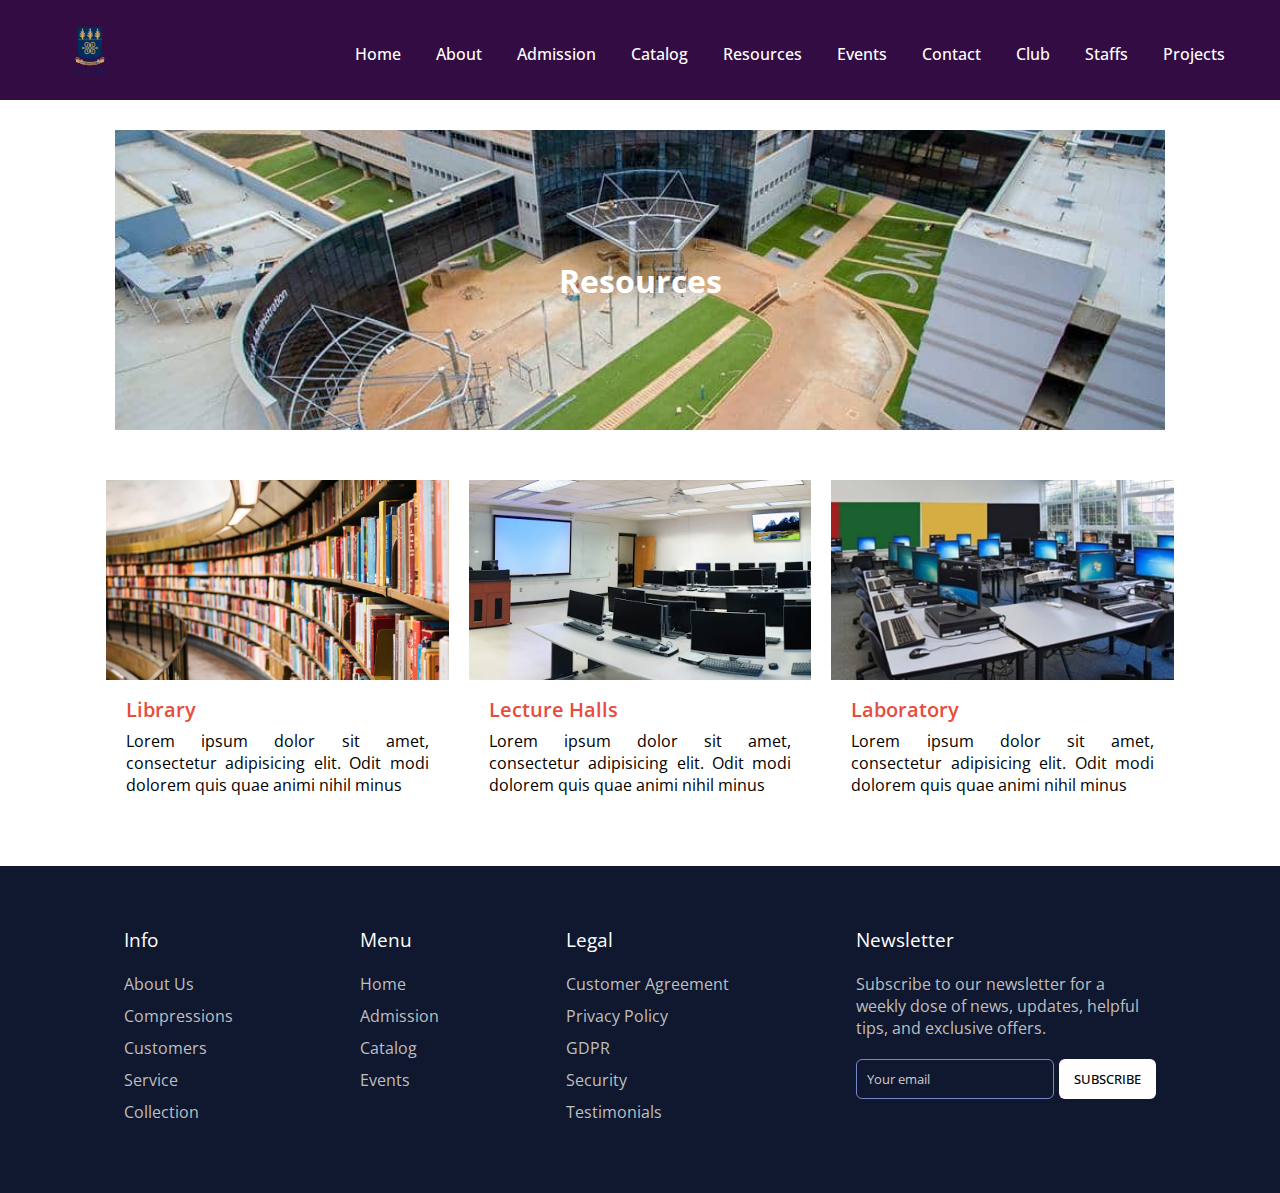
<file: resources.html>
<!DOCTYPE html>
<html lang="en">

<head>
    <meta charset="UTF-8">
    <meta http-equiv="X-UA-Compatible" content="IE=edge">
    <meta name="viewport" content="width=device-width, initial-scale=1.0">
    <link rel="stylesheet" href="./styles/resources.css">
    <link rel="stylesheet" href="./styles/nav.css">
    <link rel="stylesheet" href="./styles/footer.css">
    <title>Resources</title>
</head>

<body>
    <header class="header">
        <nav class="navbar">
            <h2 class="logo"><a href="#"><img height="60" width="70" src="./assets/ug.png" /></a></h2>
            <input type="checkbox" id="menu-toggle" />
            <label for="menu-toggle" id="hamburger-btn">
                <svg xmlns="http://www.w3.org/2000/svg" height="24" viewBox="0 0 24 24" width="24">
                    <path d="M3 12h18M3 6h18M3 18h18" stroke="currentColor" stroke-width="2" stroke-linecap="round" />
                </svg>
            </label>
            <ul class="links">
                <li><a href="index.html">Home</a></li>
                <li><a href="about.html">About</a></li>
                <li><a href="admission.html">Admission</a></li>
                <li><a href="catalog.html">Catalog</a></li>
                <li><a href="resources.html">Resources</a></li>
                <li><a href="events.html">Events</a></li>
                <li><a href="contact.html">Contact</a></li>
                <li><a href="clubs.html">Club</a></li>
                <li><a href="staff.html">Staffs</a></li>
                <li><a href="projects.html">Projects</a></li>
            </ul>
            <!-- <div class="buttons">
                    <a href="#" class="signin">Sign In</a>
                    <a href="#" class="signup">Sign Up</a>
                </div> -->
        </nav>
    </header>
    <main>
        
        <div class="container">
            <h1>Resources</h1>
        </div>

    </main>


        <!-- content -->
        <div class="slider ">
            <div class="card">
                <div class="img">
                    <img src="./assets/library.jpeg" alt="">
                </div>
                <div class="content">
                    <div class="sub-title">
                        Library
                    </div>
                    <p>
                        Lorem ipsum dolor sit amet, consectetur adipisicing elit. Odit modi dolorem quis quae animi nihil minus
                    
                    </p>
                </div>
            </div>
            <div class="card">
                <div class="img">
                    <img src="./assets/labs.jpeg" alt="">
                </div>
                <div class="content">
                    <div class="sub-title">
                        Lecture Halls
                    </div>
                    <p>
                        Lorem ipsum dolor sit amet, consectetur adipisicing elit. Odit modi dolorem quis quae animi nihil minus
                        
                    </p>
                </div>
            </div>
            <div class="card">
                <div class="img">
                    <img src="./assets/laboratory.jpeg" alt="">
                </div>
                <div class="content">
                    <div class="sub-title">
                        Laboratory
                    </div>
                    <p>
                        Lorem ipsum dolor sit amet, consectetur adipisicing elit. Odit modi dolorem quis quae animi nihil minus
                        
                    </p>
                </div>
            </div>
        </div>

    <!-- Footer -->
    <section class="footer">
        <div class="footer-row">
            <div class="footer-col">
                <h4>Info</h4>
                <ul class="footer-links">
                    <li><a href="about.html">About Us</a></li>
                    <li><a href="#">Compressions</a></li>
                    <li><a href="contact.html">Customers</a></li>
                    <li><a href="#">Service</a></li>
                    <li><a href="catalog.html">Collection</a></li>
                </ul>
            </div>
            <div class="footer-col">
                <h4>Menu</h4>
                <ul class="footer-links">
                    <li><a href="index.html">Home</a></li>
                    <li><a href="admission.html"">Admission</a></li>
                        <li><a href=" catalog.html">Catalog</a></li>
                    <li><a href="events.html">Events</a></li>
                </ul>
            </div>
            <div class="footer-col">
                <h4>Legal</h4>
                <ul class="footer-links">
                    <li><a href="#">Customer Agreement</a></li>
                    <li><a href="#">Privacy Policy</a></li>
                    <li><a href="#">GDPR</a></li>
                    <li><a href="#">Security</a></li>
                    <li><a href="#">Testimonials</a></li>
                </ul>
            </div>
            <div class="footer-col">
                <h4>Newsletter</h4>
                <p>
                    Subscribe to our newsletter for a weekly dose
                    of news, updates, helpful tips, and
                    exclusive offers.
                </p>
                <form action="#">
                    <input type="text" placeholder="Your email" required>
                    <button type="submit">SUBSCRIBE</button>
                </form>
                <div class="icons">
                    <i class="fa-brands fa-facebook-f"></i>
                    <i class="fa-brands fa-twitter"></i>
                    <i class="fa-brands fa-linkedin"></i>
                    <i class="fa-brands fa-github"></i>
                </div>
            </div>
        </div>
    </section>

</body>

</html>
</file>
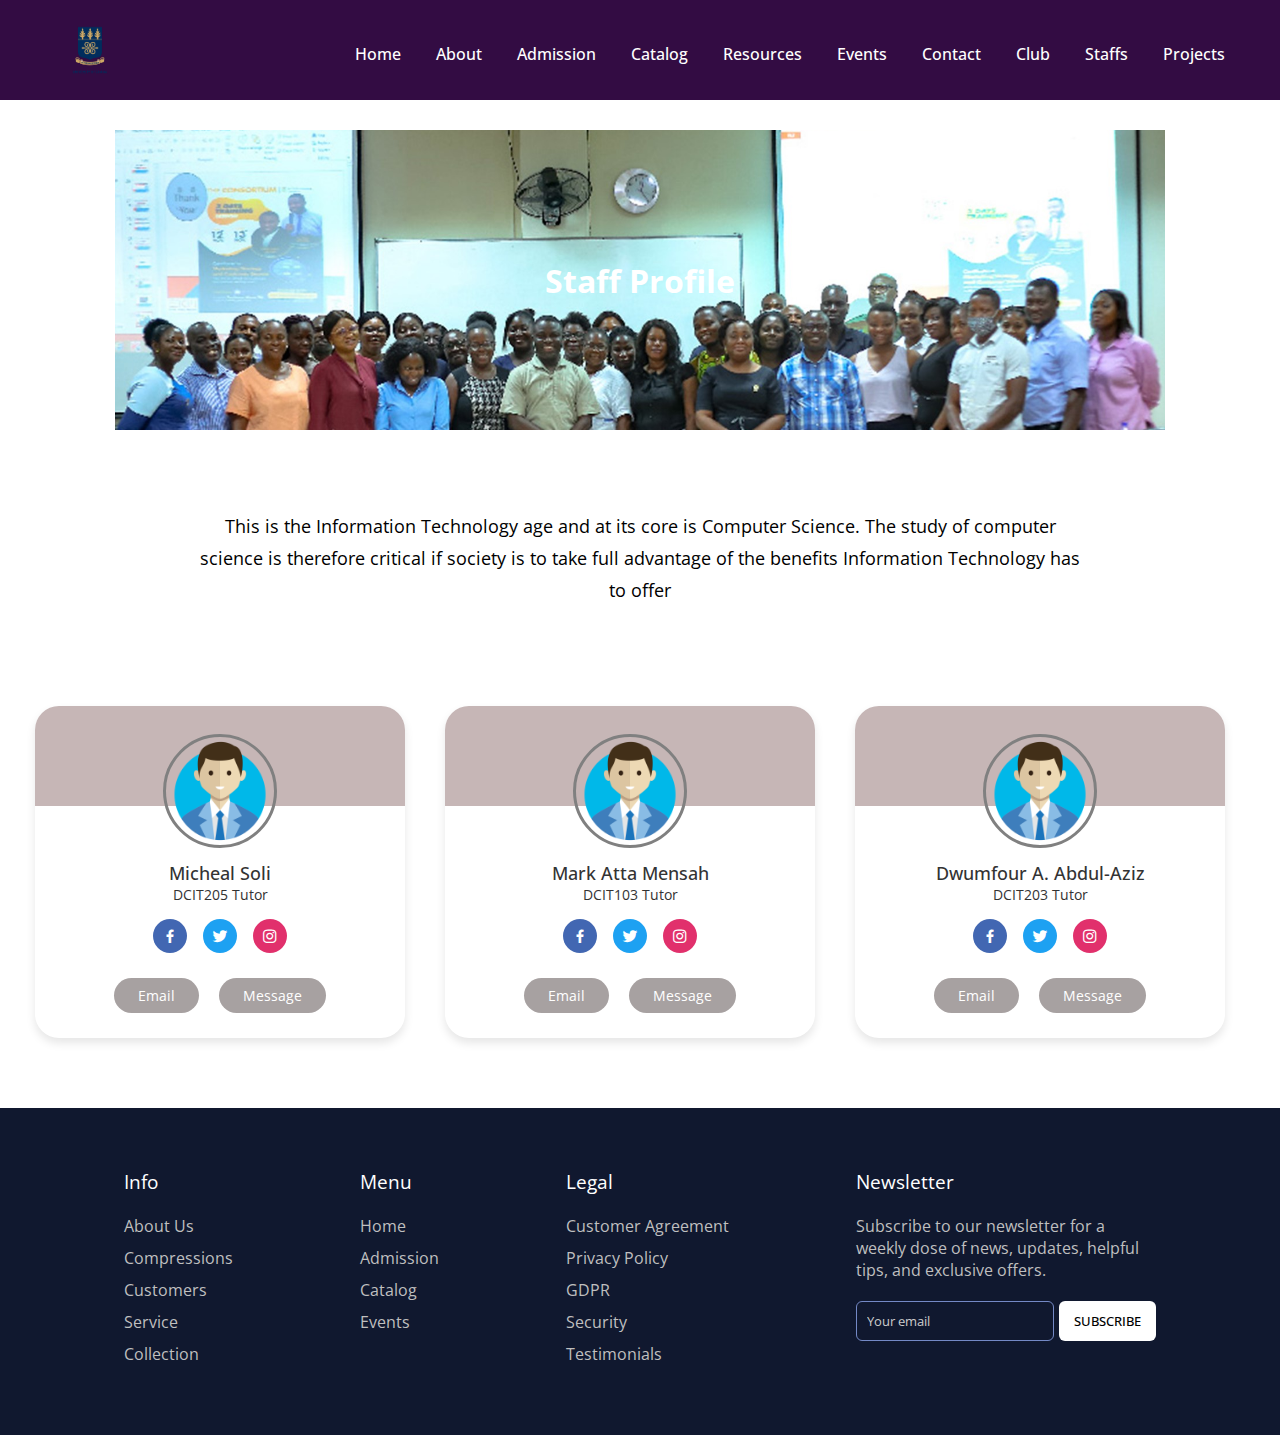
<file: staff.html>
<!DOCTYPE html>
<html lang="en">

<head>
    <meta charset="UTF-8">
    <meta http-equiv="X-UA-Compatible" content="IE=edge">
    <meta name="viewport" content="width=device-width, initial-scale=1.0">
    <link rel="stylesheet" href="./styles/staff.css">
    <link rel="stylesheet" href="./styles/nav.css">
    <link rel="stylesheet" href="./styles/footer.css">
    <link href="https://unpkg.com/boxicons@2.1.2/css/boxicons.min.css" rel="stylesheet" />
    <title>Staff Profile</title>
</head>

<body>
    <header class="header">
        <nav class="navbar">
            <h2 class="logo"><a href="#"><img height="60" width="70" src="./assets/ug.png" /></a></h2>
            <input type="checkbox" id="menu-toggle" />
            <label for="menu-toggle" id="hamburger-btn">
                <svg xmlns="http://www.w3.org/2000/svg" height="24" viewBox="0 0 24 24" width="24">
                    <path d="M3 12h18M3 6h18M3 18h18" stroke="currentColor" stroke-width="2" stroke-linecap="round" />
                </svg>
            </label>
            <ul class="links">
                <li><a href="index.html">Home</a></li>
                <li><a href="about.html">About</a></li>
                <li><a href="admission.html">Admission</a></li>
                <li><a href="catalog.html">Catalog</a></li>
                <li><a href="resources.html">Resources</a></li>
                <li><a href="events.html">Events</a></li>
                <li><a href="contact.html">Contact</a></li>
                <li><a href="clubs.html">Club</a></li>
                <li><a href="staff.html">Staffs</a></li>
                <li><a href="projects.html">Projects</a></li>
            </ul>
            <!-- <div class="buttons">
                    <a href="#" class="signin">Sign In</a>
                    <a href="#" class="signup">Sign Up</a>
                </div> -->
        </nav>
    </header>
    <main>
        <div class="container">
            <h1>Staff Profile</h1>
        </div>
        <div class="text">
            <p>This is the Information Technology age and at its core is Computer Science. The study of computer science is
                therefore
                critical if society is to take full advantage of the benefits Information Technology has to offer</p>
        </div>
   <div class="staff">

        <div class="profile-card">
            <div class="image">
                <img src="./assets/profile.png" alt="staff member" class="profile-img" />
            </div>
            <div class="text-data">
                <span class="name">Micheal Soli</span>
                <span class="job">DCIT205 Tutor</span>
            </div>
            <div class="media-buttons">
                <a href="#" style="background: #4267b2" class="link">
                    <i class="bx bxl-facebook"></i>
                </a>
                <a href="#" style="background: #1da1f2" class="link">
                    <i class="bx bxl-twitter"></i>
                </a>
                <a href="#" style="background: #e1306c" class="link">
                    <i class="bx bxl-instagram"></i>
                </a>
            </div>
            <div class="buttons">
                <button class="button">Email</button>
                <button class="button">Message</button>
            </div>
       
        
        </div>
        <div class="profile-card">
            <div class="image">
                <img src="./assets/profile.png" alt="staff member" class="profile-img" />
            </div>
            <div class="text-data">
                <span class="name">Mark Atta Mensah</span>
                <span class="job">DCIT103 Tutor</span>
            </div>
            <div class="media-buttons">
                <a href="#" style="background: #4267b2" class="link">
                    <i class="bx bxl-facebook"></i>
                </a>
                <a href="#" style="background: #1da1f2" class="link">
                    <i class="bx bxl-twitter"></i>
                </a>
                <a href="#" style="background: #e1306c" class="link">
                    <i class="bx bxl-instagram"></i>
                </a>
            </div>
            <div class="buttons">
                <button class="button">Email</button>
                <button class="button">Message</button>
            </div>
        </div>
        <div class="profile-card">
            <div class="image">
                <img src="./assets/profile.png" alt="staff member" class="profile-img" />
            </div>
            <div class="text-data">
                <span class="name">Dwumfour A. Abdul-Aziz</span>
                <span class="job">DCIT203 Tutor</span>
            </div>
            <div class="media-buttons">
                <a href="#" style="background: #4267b2" class="link">
                    <i class="bx bxl-facebook"></i>
                </a>
                <a href="#" style="background: #1da1f2" class="link">
                    <i class="bx bxl-twitter"></i>
                </a>
                <a href="#" style="background: #e1306c" class="link">
                    <i class="bx bxl-instagram"></i>
                </a>
            </div>
            <div class="buttons">
                <button class="button">Email</button>
                <button class="button">Message</button>
            </div>
        </div>
        </div>
        </div>
        </div>

    </main>

    <!-- Footer -->
    <section class="footer">
        <div class="footer-row">
            <div class="footer-col">
                <h4>Info</h4>
                <ul class="footer-links">
                    <li><a href="about.html">About Us</a></li>
                    <li><a href="#">Compressions</a></li>
                    <li><a href="contact.html">Customers</a></li>
                    <li><a href="#">Service</a></li>
                    <li><a href="catalog.html">Collection</a></li>
                </ul>
            </div>
            <div class="footer-col">
                <h4>Menu</h4>
                <ul class="footer-links">
                    <li><a href="index.html">Home</a></li>
                    <li><a href="admission.html"">Admission</a></li>
                        <li><a href=" catalog.html">Catalog</a></li>
                    <li><a href="events.html">Events</a></li>
                </ul>
            </div>
            <div class="footer-col">
                <h4>Legal</h4>
                <ul class="footer-links">
                    <li><a href="#">Customer Agreement</a></li>
                    <li><a href="#">Privacy Policy</a></li>
                    <li><a href="#">GDPR</a></li>
                    <li><a href="#">Security</a></li>
                    <li><a href="#">Testimonials</a></li>
                </ul>
            </div>
            <div class="footer-col">
                <h4>Newsletter</h4>
                <p>
                    Subscribe to our newsletter for a weekly dose
                    of news, updates, helpful tips, and
                    exclusive offers.
                </p>
                <form action="#">
                    <input type="text" placeholder="Your email" required>
                    <button type="submit">SUBSCRIBE</button>
                </form>
                <div class="icons">
                    <i class="fa-brands fa-facebook-f"></i>
                    <i class="fa-brands fa-twitter"></i>
                    <i class="fa-brands fa-linkedin"></i>
                    <i class="fa-brands fa-github"></i>
                </div>
            </div>
        </div>
    </section>

</body>

</html>
</file>
<file: styles/about.css>
.container {
  height: 300px;
  margin-left: auto;
  margin-right: auto;
  width: 82%;
  margin: auto;
  background-image: url("../assets/legon.jpeg");
  background-repeat: no-repeat;
  background-position: center;
  background-size: cover;
  display: flex;
  color: white;
  justify-content: center;
  align-items: center;
}
.about {
  line-height: 2.5rem;
  width: 80%;
  margin: auto;
  font-size: 18px;
  padding-top: 50px;
}
</file>
<file: styles/nav.css>
/* Importing Google font - Open Sans */
@import url("https://fonts.googleapis.com/css2?family=Open+Sans:wght@300;400;500;600;700&display=swap");

* {
  margin: 0;
  padding: 0;
  box-sizing: border-box;
  font-family: "Open Sans", sans-serif;
}

.header {
  height: 100px;
  width: 100%;
  background-color: #330c43;
}

.header {
  margin-bottom: 30px;
}

.navbar {
  display: flex;
  align-items: center;
  justify-content: space-between;
  max-width: 1200px;
  margin: 0 auto;
  padding: 20px 15px;
}

.navbar .logo a {
  font-size: 1.8rem;
  text-decoration: none;
  color: #fff;
}

.navbar .links {
  display: flex;
  align-items: center;
  list-style: none;
  gap: 35px;
}

.navbar .links a {
  font-weight: 500;
  text-decoration: none;
  color: #fff;
  padding: 10px 0;
  transition: 0.2s ease;
}

.navbar .links a:hover {
  color: #47b2e4;
}

/* Hamburger menu styles */
#menu-toggle {
  display: none;
}

#hamburger-btn {
  font-size: 1.8rem;
  color: #fff;
  cursor: pointer;
  display: none;
  order: 1;
}

@media screen and (max-width: 1023px) {
  .navbar .logo a {
    font-size: 1.5rem;
  }

  .links {
    position: fixed;
    left: -100%;
    top: 75px;
    width: 100%;
    height: 100vh;
    padding-top: 50px;
    background: #175d69;
    flex-direction: column;
    transition: 0.3s ease;
  }

  .navbar #menu-toggle:checked ~ .links {
    left: 0;
  }

  .navbar #hamburger-btn {
    display: block;
  }

  .header .buttons {
    display: none;
  }

  .hero-section .hero {
    max-width: 100%;
    text-align: center;
  }

  .hero-section img {
    display: none;
  }
}

/* others */
</file>
<file: styles/footer.css>
/* Importing Google font - Open Sans */
@import url("https://fonts.googleapis.com/css2?family=Open+Sans:wght@300;400;500;600;700&display=swap");

* {
  margin: 0;
  padding: 0;
  box-sizing: border-box;
  font-family: "Open Sans", sans-serif;
}

.footer {
  width: 100%;
  background: #10182f;
}

.footer .footer-row {
  display: flex;
  justify-content: space-between;
  gap: 3.5rem;
  padding: 60px;
  width: 90%;
  margin: auto;
}

.footer-row .footer-col h4 {
  color: #fff;
  font-size: 1.2rem;
  font-weight: 400;
}

.footer-col .footer-links {
  margin-top: 20px;
}

.footer-col .footer-links li {
  list-style: none;
  margin-bottom: 10px;
}

.footer-col .footer-links li a {
  text-decoration: none;
  color: #bfbfbf;
}

.footer-col .footer-links li a:hover {
  color: #fff;
}

.footer-col p {
  margin: 20px 0;
  color: #bfbfbf;
  max-width: 300px;
}

.footer-col form {
  display: flex;
  gap: 5px;
}

.footer-col input {
  height: 40px;
  border-radius: 6px;
  background: none;
  width: 100%;
  outline: none;
  border: 1px solid #7489c6;
  caret-color: #fff;
  color: #fff;
  padding-left: 10px;
}

.footer-col input::placeholder {
  color: #ccc;
}

.footer-col form button {
  background: #fff;
  outline: none;
  border: none;
  padding: 10px 15px;
  border-radius: 6px;
  cursor: pointer;
  font-weight: 500;
  transition: 0.2s ease;
}

.footer-col form button:hover {
  background: #cecccc;
}

.footer-col .icons {
  display: flex;
  margin-top: 30px;
  gap: 30px;
  cursor: pointer;
}

.footer-col .icons i {
  color: #afb6c7;
}

.footer-col .icons i:hover {
  color: #fff;
}

@media (max-width: 768px) {
  /* .footer {
    position: relative;
    bottom: 0;
    left: 0;
    transform: none;
    width: 100%;
    border-radius: 0;
  } */

  .footer .footer-row {
    flex-direction: column;
    padding: 20px;
    gap: 1rem;
  }

  .footer-col {
    display: block;
  }
  .footer-col form {
    display: block;
  }

  .footer-col form :where(input, button) {
    width: 100%;
  }

  .footer-col form button {
    margin: 10px 0 0 0;
  }
}
</file>
<file: styles/admission.css>
.container {
  height: 300px;
  margin-left: auto;
  margin-right: auto;
  width: 82%;
  margin: auto;
  background-image: url("../assets/img_1.jpeg");
  display: flex;
  color: white;
  justify-content: center;
  align-items: center;
}
.text {
  line-height: 2.5rem;
  width: 80%;
  margin: auto;
  font-size: 18px;
  padding-top: 50px;
}
</file>
<file: styles/catalog.css>
/* Importing Google font - Open Sans */
@import url("https://fonts.googleapis.com/css2?family=Open+Sans:wght@300;400;500;600;700&display=swap");

* {
  margin: 0;
  padding: 0;
  box-sizing: border-box;
  font-family: "Open Sans", sans-serif;
}

.container {
  height: 300px;
  margin-left: auto;
  margin-right: auto;
  width: 82%;
  margin: auto;
  background-image: url("../assets/legon.jpeg");
  background-repeat: no-repeat;
  background-position: center;
  background-size: cover;
  display: flex;
  color: white;
  justify-content: center;
  align-items: center;
}

.about {
  line-height: 2.5rem;
  width: 80%;
  margin: auto;
  font-size: 18px;
  padding-top: 50px;
}
.course {
  height: 150px;
  width: 100%;
  background-color: gray;
  display: flex;
  justify-content: center;
  align-items: center;
  color: white;
  font-size: x-large;
  font-weight: bold;
  border-radius: 8px;
}

.text {
  text-align: center;
  font-size: large;
  line-height: 2rem;
  width: 70%;
  margin: 80px auto;
}

.card-list {
  display: grid;
  grid-template-columns: repeat(auto-fill, minmax(350px, 2fr));
  max-width: 1250px;
  margin: 50px auto;
  padding: 20px;
  gap: 20px;
}

.card-list .card-item {
  background: #fff;
  padding: 26px;
  border-radius: 8px;
  box-shadow: 0px 5px 10px rgba(0, 0, 0, 0.04);
  list-style: none;
  cursor: pointer;
  text-decoration: none;
  border: 2px solid transparent;
  transition: border 0.5s ease;
}

.card-list .card-item:hover {
  border: 2px solid #000;
}

.card-list .card-item img {
  width: 100%;
  aspect-ratio: 16/9;
  border-radius: 8px;
  object-fit: cover;
}

.card-list span {
  display: inline-block;
  background: #f7dff5;
  margin-top: 32px;
  padding: 8px 15px;
  font-size: 0.75rem;
  border-radius: 50px;
  font-weight: 600;
}

.card-list .developer {
  background-color: #f7dff5;
  color: #b22485;
}

.card-list .designer {
  background-color: #d1e8ff;
  color: #2968a8;
}

.card-list .editor {
  background-color: #d6f8d6;
  color: #205c20;
}

.card-item h4 {
  color: gray;
  font-size: 1.2rem;
  margin-top: 28px;
  font-weight: 500;
  line-height: 2rem;
}

.card-item .arrow {
  display: flex;
  align-items: center;
  justify-content: center;
  transform: rotate(-35deg);
  height: 40px;
  width: 40px;
  color: #000;
  border: 1px solid #000;
  border-radius: 50%;
  margin-top: 40px;
  transition: 0.2s ease;
}

.card-list .card-item:hover .arrow {
  background: #000;
  color: #fff;
}

@media (max-width: 1200px) {
  .card-list .card-item {
    padding: 15px;
  }
}

@media screen and (max-width: 980px) {
  .card-list {
    margin: 0 auto;
  }
}
</file>
<file: styles/clubs.css>
@import url("https://fonts.googleapis.com/css?family=Poppins:400,500,600,700&display=swap");
* {
  margin: 0;
  padding: 0;
  box-sizing: border-box;
  font-family: "Poppins", sans-serif;
}

.container {
  height: 300px;
  margin-left: auto;
  margin-right: auto;
  width: 82%;
  margin: auto;
  background-image: url("../assets/club.jpeg");
  background-repeat: no-repeat;
  background-position: center;
  background-size: cover;
  display: flex;
  color: white;
  justify-content: center;
  align-items: center;
}

.about {
  line-height: 2.5rem;
  width: 80%;
  margin: auto;
  font-size: 18px;
  padding-top: 50px;
}

.slider {
  max-width: 85%;
  margin: 50px auto;
  display: flex;
}

@media screen and (max-width: 980px) {
  .slider {
    display: grid;
    grid-template-columns: repeat(auto-fill, minmax(350px, 1fr));
    row-gap: 50px;
  }
}
.slider .card {
  flex: 1;
  margin: 0 10px;
  background: #fff;
}
.slider .card .img {
  height: 200px;
  width: 100%;
}
.slider .card .img img {
  height: 100%;
  width: 100%;
  object-fit: cover;
}
.slider .card .content {
  padding: 10px 20px;
}

.card .content .sub-title {
  font-size: 20px;
  font-weight: 600;
  color: #e74c3c;
  line-height: 20px;
  margin-top: 10px;
}
.card .content p {
  text-align: justify;
  margin: 10px 0;
}
.card .content .btn {
  display: block;
  text-align: left;
  margin: 10px 0;
}
.card .content .btn button {
  background: #e74c3c;
  color: #fff;
  border: none;
  outline: none;
  font-size: 17px;
  padding: 5px 8px;
  border-radius: 5px;
  cursor: pointer;
  transition: 0.2s;
}
.card .content .btn button:hover {
  transform: scale(0.9);
}
</file>
<file: styles/contact.css>
@import url("https://fonts.googleapis.com/css?family=Poppins:400,500,600,700&display=swap");
* {
  margin: 0;
  padding: 0;
  box-sizing: border-box;
  font-family: "Poppins", sans-serif;
}

.container {
  height: 300px;
  margin-left: auto;
  margin-right: auto;
  width: 82%;
  margin: auto;
  background-image: url("../assets/contact.png");
  background-repeat: no-repeat;
  background-position: center;
  background-size: cover;
  display: flex;
  color: white;
  justify-content: center;
  align-items: center;
}

.about {
  line-height: 2.5rem;
  width: 80%;
  margin: auto;
  font-size: 18px;
  padding-top: 50px;
}

.wrapper {
  max-width: 730px;
  width: 100%;
  background: #fff;
  padding: 34px;
  margin: 60px auto;

  border-radius: 6px;
  box-shadow: 0 5px 10px rgba(0, 0, 0, 0.2);
}
.wrapper h2 {
  position: relative;
  font-size: 22px;
  font-weight: 600;
  color: #333;
}
.wrapper h2::before {
  content: "";
  position: absolute;
  left: 0;
  bottom: 0;
  height: 3px;
  width: 28px;
  border-radius: 12px;
  background: #4070f4;
}
.wrapper form {
  margin-top: 30px;
}
.wrapper form .input-box {
  height: 52px;
  margin: 18px 0;
}
form .input-box input {
  height: 100%;
  width: 100%;
  outline: none;
  padding: 0 15px;
  font-size: 17px;
  font-weight: 400;
  color: #333;
  border: 1.5px solid #c7bebe;
  border-bottom-width: 2.5px;
  border-radius: 6px;
  transition: all 0.3s ease;
}
.input-box input:focus,
.input-box input:valid {
  border-color: #4070f4;
}
form .policy {
  display: flex;
  align-items: center;
}
form h3 {
  color: #707070;
  font-size: 14px;
  font-weight: 500;
  margin-left: 10px;
}
.input-box.button input {
  color: #fff;
  letter-spacing: 1px;
  border: none;
  background: #4070f4;
  cursor: pointer;
}
.input-box.button input:hover {
  background: #0e4bf1;
}
</file>
<file: styles/events.css>
/* Importing Google font - Open Sans */
@import url("https://fonts.googleapis.com/css2?family=Open+Sans:wght@300;400;500;600;700&display=swap");

* {
  margin: 0;
  padding: 0;
  box-sizing: border-box;
  font-family: "Open Sans", sans-serif;
}

.container {
  height: 300px;
  margin-left: auto;
  margin-right: auto;
  width: 82%;
  margin: auto;
  background-image: url("../assets/event.jpeg");
  background-repeat: no-repeat;
  background-position: center;
  background-size: cover;
  display: flex;
  color: white;
  justify-content: center;
  align-items: center;
}

.about {
  line-height: 2.5rem;
  width: 80%;
  margin: auto;
  font-size: 18px;
  padding-top: 50px;
}

.text {
  text-align: center;
  font-size: large;
  line-height: 2rem;
  width: 70%;
  margin: 80px auto;
}

.card-list {
  display: grid;
  grid-template-columns: repeat(auto-fill, minmax(350px, 2fr));
  max-width: 1250px;
  margin: 50px auto;
  padding: 20px;
  gap: 20px;
}

.card-list .card-item {
  background: #fff;
  padding: 26px;
  border-radius: 8px;
  box-shadow: 0px 5px 10px rgba(0, 0, 0, 0.04);
  list-style: none;
  cursor: pointer;
  text-decoration: none;
  border: 2px solid transparent;
  transition: border 0.5s ease;
}

.card-list .card-item:hover {
  border: 2px solid #000;
}

.card-list .card-item img {
  width: 100%;
  aspect-ratio: 16/9;
  border-radius: 8px;
  object-fit: cover;
}

.card-list span {
  display: inline-block;
  background: #f7dff5;
  margin-top: 32px;
  padding: 8px 15px;
  font-size: 0.75rem;
  border-radius: 50px;
  font-weight: 600;
}

.card-list .developer {
  background-color: #f7dff5;
  color: #b22485;
}

.card-list .designer {
  background-color: #d1e8ff;
  color: #2968a8;
}

.card-list .editor {
  background-color: #d6f8d6;
  color: #205c20;
}

.card-item h4 {
  color: gray;
  font-size: 1.2rem;
  margin-top: 28px;
  font-weight: 500;
  line-height: 2rem;
}
.card-item p {
  color: black;
  font-size: 1rem;
  margin-top: 10px;
  font-weight: 200px;
}

.card-item .arrow {
  display: flex;
  align-items: center;
  justify-content: center;
  transform: rotate(-35deg);
  height: 40px;
  width: 40px;
  color: #000;
  border: 1px solid #000;
  border-radius: 50%;
  margin-top: 40px;
  transition: 0.2s ease;
}

.card-list .card-item:hover .arrow {
  background: #000;
  color: #fff;
}

@media (max-width: 1200px) {
  .card-list .card-item {
    padding: 15px;
  }
}

@media screen and (max-width: 980px) {
  .card-list {
    margin: 0 auto;
  }
}
</file>
<file: styles/projects.css>
@import url("https://fonts.googleapis.com/css?family=Poppins:400,500,600,700&display=swap");
* {
  margin: 0;
  padding: 0;
  box-sizing: border-box;
  font-family: "Poppins", sans-serif;
}

.container {
  height: 300px;
  margin-left: auto;
  margin-right: auto;
  width: 82%;
  margin: auto;
  background-image: url("../assets/img_2.jpeg");
  display: flex;
  color: white;
  justify-content: center;
  align-items: center;
}

.about {
  line-height: 2.5rem;
  width: 80%;
  margin: auto;
  font-size: 18px;
  padding-top: 50px;
}

.slider {
  max-width: 85%;
  margin: 50px auto;
  display: flex;
}

@media screen and (max-width: 980px) {
  .slider {
    display: grid;
    grid-template-columns: repeat(auto-fill, minmax(350px, 1fr));
    row-gap: 50px;
  }
}
.slider .card {
  flex: 1;
  margin: 0 10px;
  background: #fff;
}
.slider .card .img {
  height: 200px;
  width: 100%;
}
.slider .card .img img {
  height: 100%;
  width: 100%;
  object-fit: cover;
}
.slider .card .content {
  padding: 10px 20px;
}

.card .content .sub-title {
  font-size: 20px;
  font-weight: 600;
  color: #e74c3c;
  line-height: 20px;
  margin-top: 10px;
}
.card .content p {
  text-align: justify;
  margin: 10px 0;
}
.card .content .btn {
  display: block;
  text-align: left;
  margin: 10px 0;
}
.card .content .btn button {
  background: #e74c3c;
  color: #fff;
  border: none;
  outline: none;
  font-size: 17px;
  padding: 5px 8px;
  border-radius: 5px;
  cursor: pointer;
  transition: 0.2s;
}
.card .content .btn button:hover {
  transform: scale(0.9);
}
</file>
<file: styles/resources.css>
@import url("https://fonts.googleapis.com/css?family=Poppins:400,500,600,700&display=swap");
* {
  margin: 0;
  padding: 0;
  box-sizing: border-box;
  font-family: "Poppins", sans-serif;
}

.container {
  height: 300px;
  margin-left: auto;
  margin-right: auto;
  width: 82%;
  margin: auto;
  background-image: url("../assets/resource.jpeg");
  background-repeat: no-repeat;
  background-position: center;
  background-size: cover;
  display: flex;
  color: white;
  justify-content: center;
  align-items: center;
}

.about {
  line-height: 2.5rem;
  width: 80%;
  margin: auto;
  font-size: 18px;
  padding-top: 50px;
}

.slider {
  max-width: 85%;
  margin: 50px auto;
  display: flex;
}
@media screen and (max-width: 980px) {
  .slider {
    display: grid;
    grid-template-columns: repeat(auto-fill, minmax(350px, 1fr));
    row-gap: 50px;
  }
}
.slider .card {
  flex: 1;
  margin: 0 10px;
  background: #fff;
}
.slider .card .img {
  height: 200px;
  width: 100%;
}

.slider .card .img img {
  height: 100%;
  width: 100%;
  object-fit: cover;
}
.slider .card .content {
  padding: 10px 20px;
}

.card .content .sub-title {
  font-size: 20px;
  font-weight: 600;
  color: #e74c3c;
  line-height: 20px;
  margin-top: 10px;
}
.card .content p {
  text-align: justify;
  margin: 10px 0;
}
.card .content .btn {
  display: block;
  text-align: left;
  margin: 10px 0;
}
.card .content .btn button {
  background: #e74c3c;
  color: #fff;
  border: none;
  outline: none;
  font-size: 17px;
  padding: 5px 8px;
  border-radius: 5px;
  cursor: pointer;
  transition: 0.2s;
}
.card .content .btn button:hover {
  transform: scale(0.9);
}
</file>
<file: styles/staff.css>
/* Google Fonts - Poppins */
@import url("https://fonts.googleapis.com/css2?family=Poppins:wght@300;400;500;600&display=swap");

* {
  margin: 0;
  padding: 0;
  box-sizing: border-box;
  font-family: "Poppins", sans-serif;
}

.container {
  height: 300px;
  margin-left: auto;
  margin-right: auto;
  width: 82%;
  margin: auto;
  background-image: url("../assets/staff.jpeg");
  background-repeat: no-repeat;
  background-position: center;
  background-size: cover;
  display: flex;
  color: white;
  justify-content: center;
  align-items: center;
}

.about {
  line-height: 2.5rem;
  width: 80%;
  margin: auto;
  font-size: 18px;
  padding-top: 50px;
}
.staff {
  display: grid;
  grid-template-columns: repeat(auto-fill, minmax(300px, 2fr));
  max-width: 1250px;
  margin: 50px auto;
  padding: 20px;
  gap: 50px 20px;
}
.text {
  text-align: center;
  font-size: large;
  line-height: 2rem;
  width: 70%;
  margin: 80px auto;
}

.profile-card {
  display: flex;
  flex-direction: column;
  align-items: center;
  max-width: 370px;
  width: 100%;
  background: #fff;
  border-radius: 24px;
  padding: 25px;
  box-shadow: 0 5px 10px rgba(0, 0, 0, 0.1);
  position: relative;
}
.profile-card::before {
  content: "";
  position: absolute;
  top: 0;
  left: 0;
  height: 30%;
  width: 100%;
  border-radius: 24px 24px 0 0;
  background-color: rgb(198, 182, 182);
}
.image {
  position: relative;
  height: 120px;
  width: 120px;
  border-radius: 50%;
  padding: 3px;
  margin-bottom: 10px;
}
.image .profile-img {
  height: 100%;
  width: 100%;
  object-fit: cover;
  border-radius: 50%;
  border: 3px solid gray;
}
.profile-card .text-data {
  display: flex;
  flex-direction: column;
  align-items: center;
  color: #333;
}
.text-data .name {
  font-size: 18px;
  font-weight: 500;
}
.text-data .job {
  font-size: 14px;
  font-weight: 400;
}
.profile-card .media-buttons {
  display: flex;
  align-items: center;
  margin-top: 15px;
}
.media-buttons .link {
  display: flex;
  align-items: center;
  justify-content: center;
  color: #fff;
  font-size: 18px;
  height: 34px;
  width: 34px;
  border-radius: 50%;
  margin: 0 8px;
  background-color: #4070f4;
  text-decoration: none;
}
.profile-card .buttons {
  display: flex;
  align-items: center;
  margin-top: 25px;
}
.buttons .button {
  color: #fff;
  font-size: 14px;
  font-weight: 400;
  border: none;
  border-radius: 24px;
  margin: 0 10px;
  padding: 8px 24px;
  background-color: rgb(167, 161, 161);
  cursor: pointer;
  transition: all 0.3s ease;
}
.buttons .button:hover {
  background-color: #0e4bf1;
}
.profile-card .analytics {
  display: flex;
  align-items: center;
  margin-top: 25px;
}
.analytics .data {
  display: flex;
  align-items: center;
  color: #333;
  padding: 0 20px;
  border-right: 2px solid #e7e7e7;
}
.data i {
  font-size: 18px;
  margin-right: 6px;
}
.data:last-child {
  border-right: none;
}
</file>
